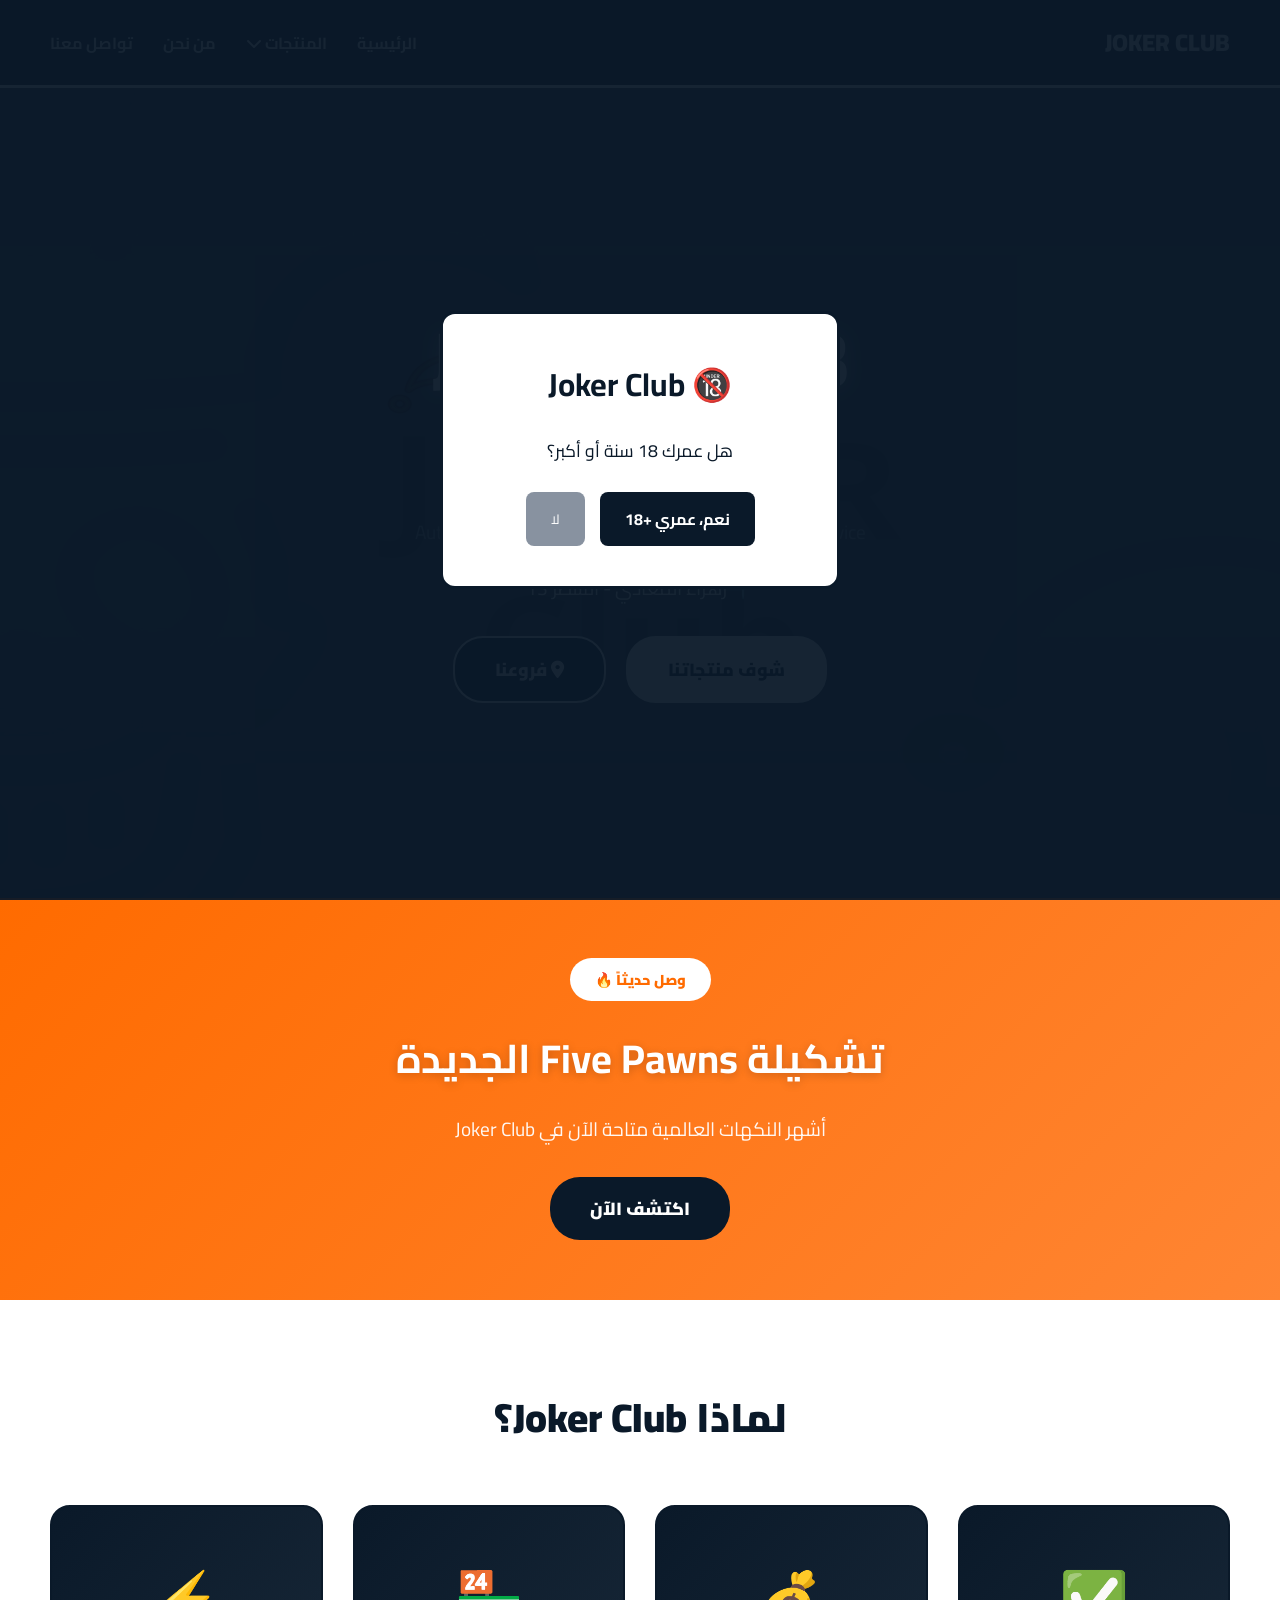
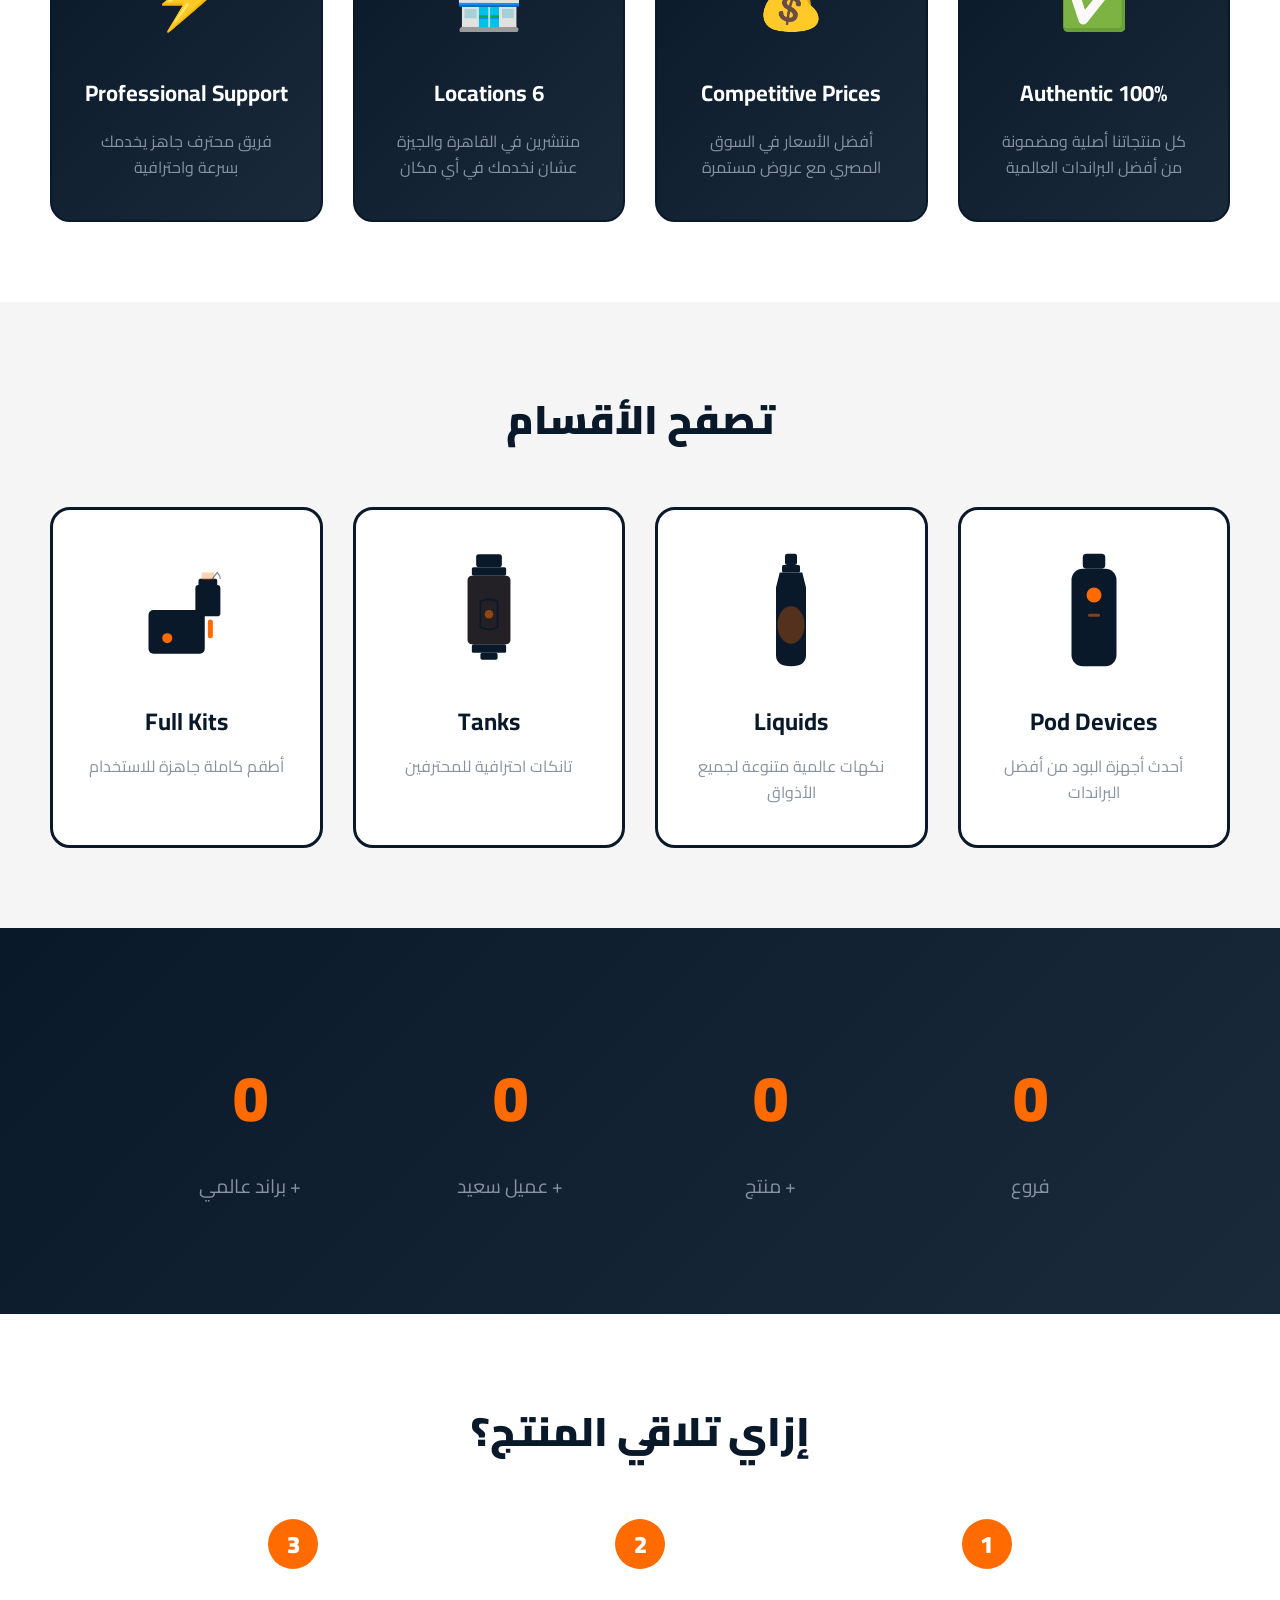
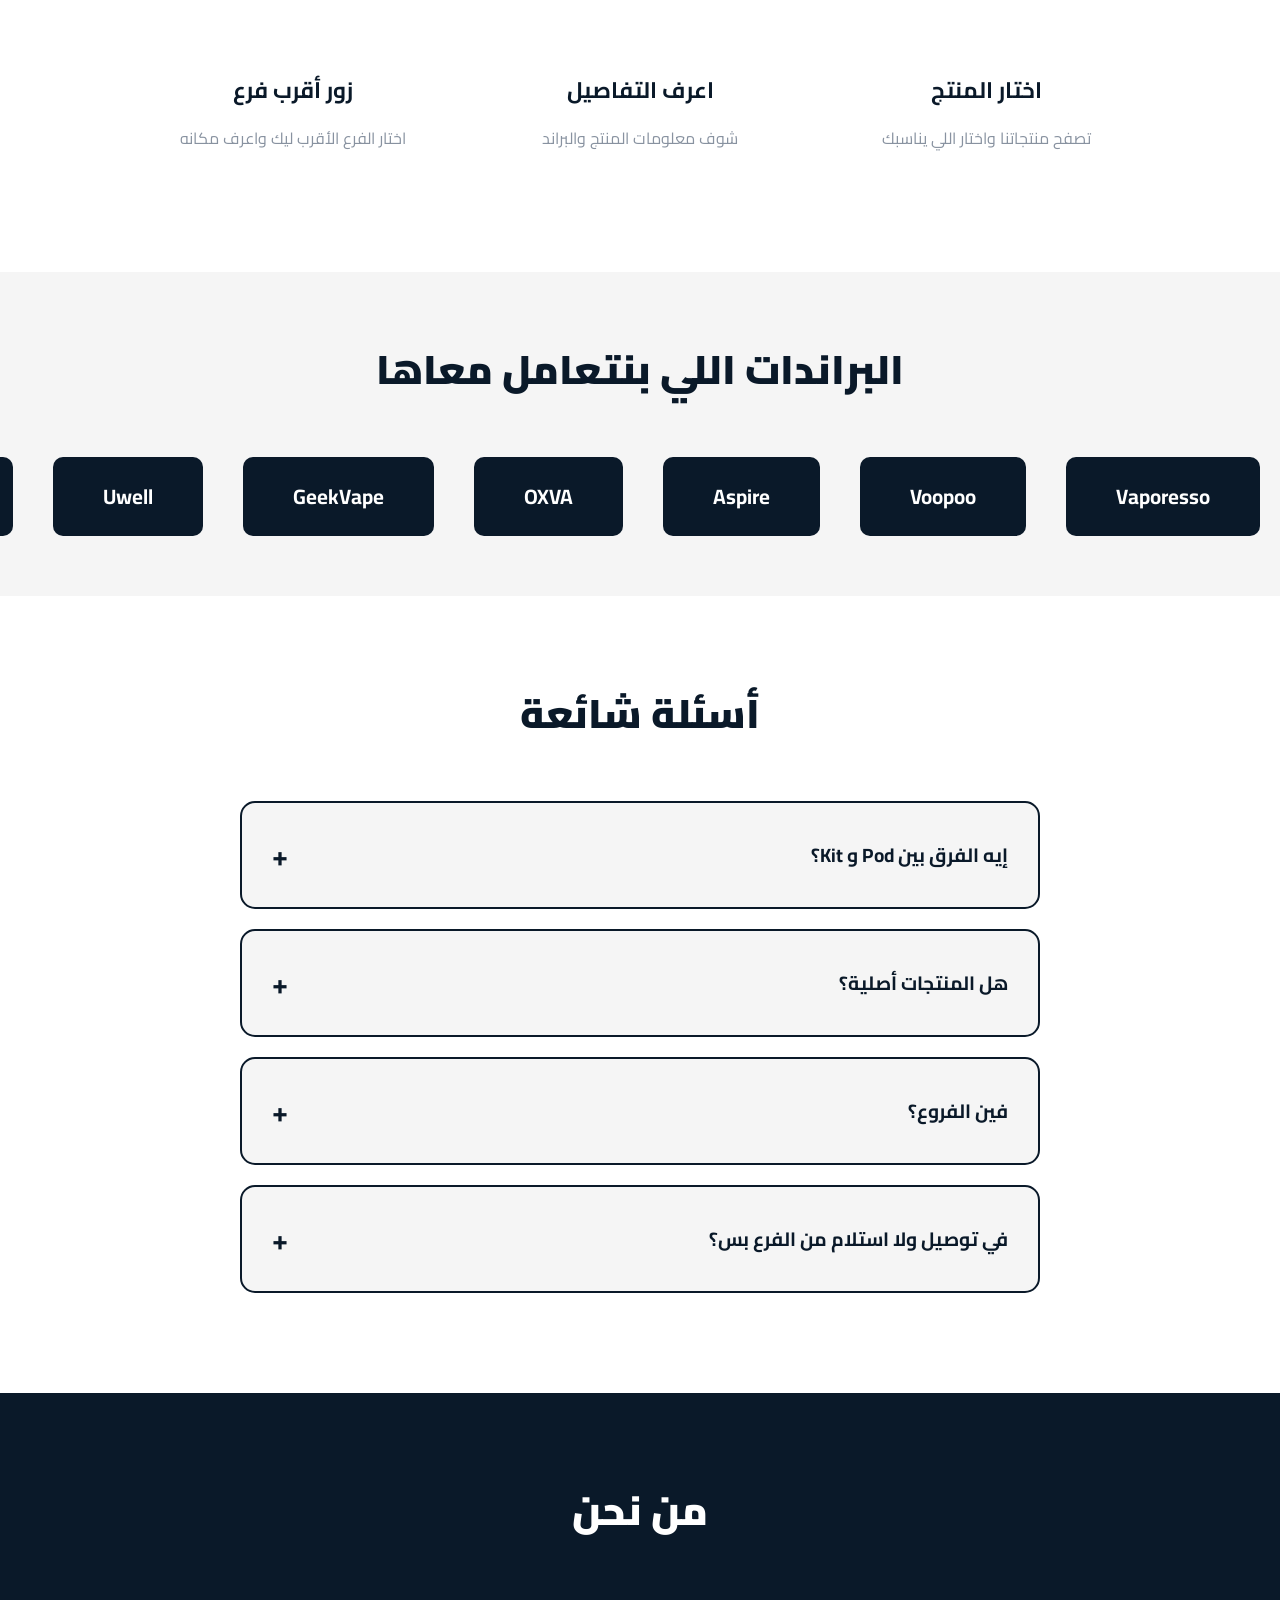
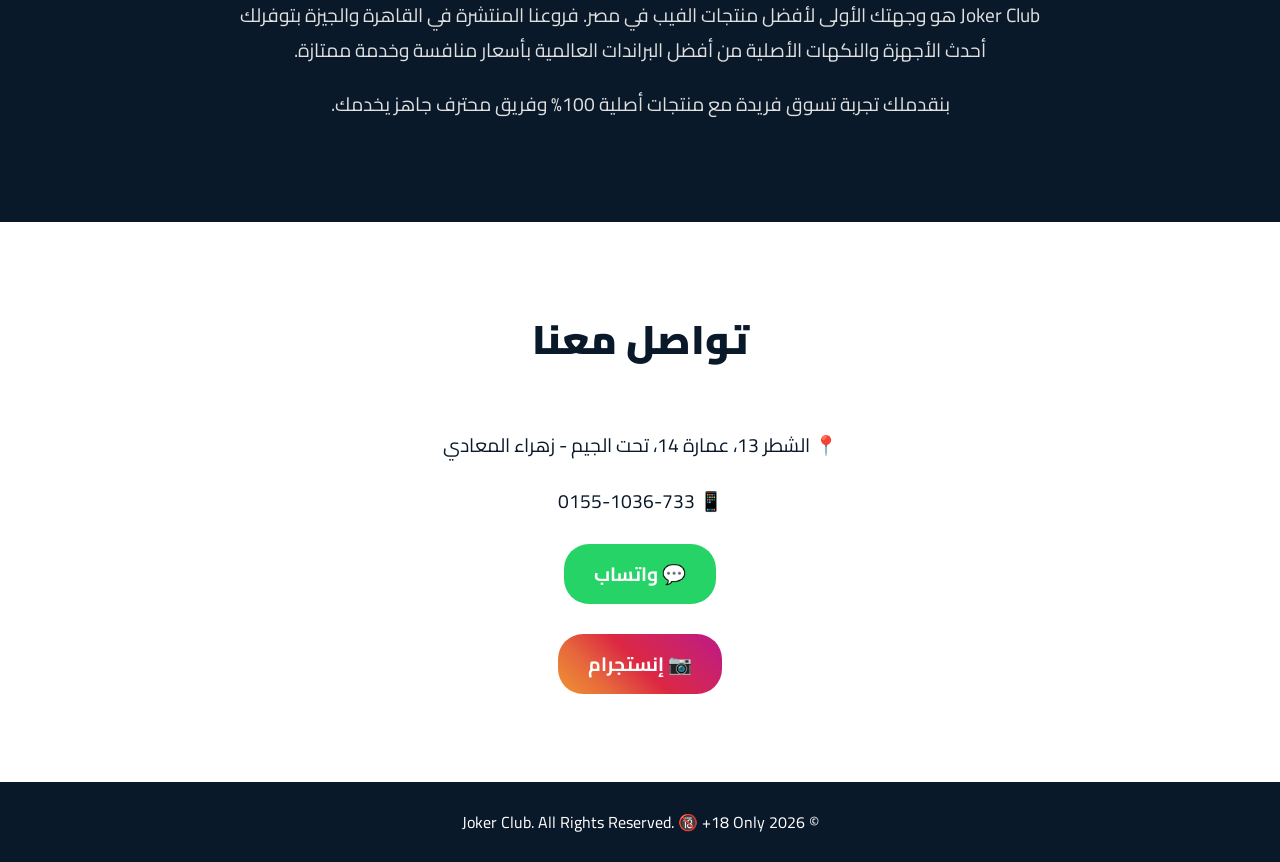
<file: index.html>
<!DOCTYPE html>
<html lang="ar" dir="rtl">
<head>
    <meta charset="UTF-8">
    <meta name="viewport" content="width=device-width, initial-scale=1.0">
    <title>Joker Club | Vape Store - Egypt's #1 Vape Shop</title>
    <meta name="description" content="Joker Club - وجهتك الأولى لمنتجات الفيب الأصلية في مصر. 6 فروع، أفضل البراندات العالمية، أسعار منافسة">
    <link rel="stylesheet" href="style.css">
    <link href="https://fonts.googleapis.com/css2?family=Cairo:wght@400;700;900&display=swap" rel="stylesheet">
    <link rel="stylesheet" href="https://cdnjs.cloudflare.com/ajax/libs/font-awesome/6.4.0/css/all.min.css">
</head>
<body>

    <!-- Age Verification Modal -->
    <div id="ageModal" class="modal">
        <div class="modal-content">
            <h2>🔞 Joker Club</h2>
            <p>هل عمرك 18 سنة أو أكبر؟</p>
            <div class="modal-buttons">
                <button onclick="verifyAge(true)" class="btn-yes">نعم، عمري +18</button>
                <button onclick="verifyAge(false)" class="btn-no">لا</button>
            </div>
        </div>
    </div>

    <!-- Branches Modal -->
    <div id="branchesModal" class="branches-modal">
        <div class="branches-modal-content">
            <span class="close-modal" onclick="closeBranchesModal()">&times;</span>
            <h2 class="branches-title"> فروع Joker Club</h2>
            
            <div class="branches-grid">
                <div class="branch-card">
                    <div class="branch-icon">🏪</div>
                    <h3>شبرا</h3>
                    <p class="branch-address">٣٧ شارع شبرا بجوار فرع اتصالات وكشري الرحماني و امام خير زمان</p>
                    <div class="branch-actions">
                        <a href="tel:01228351315" class="branch-btn call-btn"><i class="fas fa-phone"></i> اتصل بنا</a>
                        <a href="https://maps.app.goo.gl/v3Q2xBdCh3ryHB6m6?g_st=ic" target="_blank" class="branch-btn map-btn"><i class="fas fa-map-marker-alt"></i> العنوان</a>
                    </div>
                </div>

                <div class="branch-card">
                    <div class="branch-icon">🏪</div>
                    <h3>زهراء المعادي</h3>
                    <p class="branch-address">H2O - الشطر ١٣ عماره ١٤ تحت الجيم</p>
                    <div class="branch-actions">
                        <a href="tel:01551036733" class="branch-btn call-btn"><i class="fas fa-phone"></i> اتصل بنا</a>
                        <a href="https://maps.app.goo.gl/MtiH2ZCiCEtZHNVF9?g_st=ic" target="_blank" class="branch-btn map-btn"><i class="fas fa-map-marker-alt"></i> العنوان</a>
                    </div>
                </div>

                <div class="branch-card">
                    <div class="branch-icon"></div>
                    <h3>اكتوبر</h3>
                    <p class="branch-address">المحور المركزي، الحصري، امام حلواني العبد</p>
                    <div class="branch-actions">
                        <a href="tel:01554100203" class="branch-btn call-btn"><i class="fas fa-phone"></i> اتصل بنا</a>
                        <a href="https://goo.gl/maps/WeiLghNNv5bEUUneA" target="_blank" class="branch-btn map-btn"><i class="fas fa-map-marker-alt"></i> العنوان</a>
                    </div>
                </div>

                <div class="branch-card">
                    <div class="branch-icon">🏪</div>
                    <h3>القاهرة الجديدة</h3>
                    <p class="branch-address">جيت واي مول فوق باندا ماركت</p>
                    <div class="branch-actions">
                        <a href="tel:01554100620" class="branch-btn call-btn"><i class="fas fa-phone"></i> اتصل بنا</a>
                        <a href="https://goo.gl/maps/MAoSBxCvdxWmpFJy6" target="_blank" class="branch-btn map-btn"><i class="fas fa-map-marker-alt"></i> العنوان</a>
                    </div>
                </div>

                <div class="branch-card">
                    <div class="branch-icon">🏪</div>
                    <h3>فيصل</h3>
                    <p class="branch-address">٢٥ محطة التعاون، امام البنزينة، بجوار فودافون</p>
                    <div class="branch-actions">
                        <a href="tel:01555121203" class="branch-btn call-btn"><i class="fas fa-phone"></i> اتصل بنا</a>
                        <a href="https://goo.gl/maps/VSZw2BW2rQwwvcyt8" target="_blank" class="branch-btn map-btn"><i class="fas fa-map-marker-alt"></i> العنوان</a>
                    </div>
                </div>

                <div class="branch-card">
                    <div class="branch-icon"></div>
                    <h3>الهرم</h3>
                    <p class="branch-address">٧١ شارع خاتم المرسلين امام ستوديو الاهرام</p>
                    <div class="branch-actions">
                        <a href="tel:01555121204" class="branch-btn call-btn"><i class="fas fa-phone"></i> اتصل بنا</a>
                        <a href="https://goo.gl/maps/tvuB16QXbtWNnM557" target="_blank" class="branch-btn map-btn"><i class="fas fa-map-marker-alt"></i> العنوان</a>
                    </div>
                </div>
            </div>
        </div>
    </div>

    <!-- Navbar -->
    <nav class="navbar">
        <div class="logo">JOKER CLUB</div>
        <ul class="nav-links">
            <li><a href="#home">الرئيسية</a></li>
            <li class="dropdown" id="productsDropdown">
                <a href="products.html" class="dropbtn">المنتجات <i class="fas fa-chevron-down"></i></a>
                <div class="dropdown-content">
                    <a href="products.html#pod-devices">Pod Devices</a>
                    <a href="products.html#liquids">Liquids</a>
                    <a href="products.html#tanks">Tanks</a>
                    <a href="products.html#full-kit">Full Kit</a>
                </div>
            </li>
            <li><a href="#about">من نحن</a></li>
            <li><a href="#contact">تواصل معنا</a></li>
        </ul>
    </nav>

    <!-- Hero Section -->
    <section id="home" class="hero">
        <div class="hero-content">
            <h1>JOKER CLUB</h1>
            <p class="tagline">Be Unique, Be Joker 👑</p>
            <p class="hero-subtitle">Authentic products • Multiple branches • Trusted service</p>
            <p class="location">📍 زهراء المعادي - الشطر 13</p>
            <div class="hero-buttons">
                <a href="products.html" class="cta-btn">شوف منتجاتنا</a>
                <button onclick="openBranchesModal()" class="cta-btn branches-btn">
                    <i class="fas fa-map-marker-alt"></i> فروعنا
                </button>
            </div>
        </div>
    </section>

    <!-- New Arrivals Banner -->
    <section class="new-arrivals-banner">
        <div class="banner-content">
            <span class="banner-badge">وصل حديثاً 🔥</span>
            <h2>تشكيلة Five Pawns الجديدة</h2>
            <p>أشهر النكهات العالمية متاحة الآن في Joker Club</p>
            <a href="products.html#liquids" class="banner-btn">اكتشف الآن</a>
        </div>
    </section>

    <!-- Why Joker Club Section -->
    <section class="features-section">
        <h2 class="section-title">لماذا Joker Club؟</h2>
        <div class="features-grid">
            <div class="feature-card">
                <div class="feature-icon">✅</div>
                <h3>100% Authentic</h3>
                <p>كل منتجاتنا أصلية ومضمونة من أفضل البراندات العالمية</p>
            </div>
            <div class="feature-card">
                <div class="feature-icon">💰</div>
                <h3>Competitive Prices</h3>
                <p>أفضل الأسعار في السوق المصري مع عروض مستمرة</p>
            </div>
            <div class="feature-card">
                <div class="feature-icon">🏪</div>
                <h3>6 Locations</h3>
                <p>منتشرين في القاهرة والجيزة عشان نخدمك في أي مكان</p>
            </div>
            <div class="feature-card">
                <div class="feature-icon">⚡</div>
                <h3>Professional Support</h3>
                <p>فريق محترف جاهز يخدمك بسرعة واحترافية</p>
            </div>
        </div>
    </section>

    <!-- Browse Categories Section -->
    <section class="categories-section">
        <h2 class="section-title">تصفح الأقسام</h2>
        <div class="categories-grid">
            <a href="products.html#pod-devices" class="category-card">
                <svg viewBox="0 0 100 160" xmlns="http://www.w3.org/2000/svg" class="category-icon-svg">
                    <rect x="35" y="5" width="30" height="20" rx="5" fill="#0a1929"/>
                    <rect x="20" y="25" width="60" height="130" rx="15" fill="#0a1929"/>
                    <circle cx="50" cy="60" r="10" fill="#ff6b00"/>
                    <rect x="42" y="85" width="16" height="4" rx="2" fill="#ff6b00" opacity="0.5"/>
                </svg>
                <h3>Pod Devices</h3>
                <p>أحدث أجهزة البود من أفضل البراندات</p>
            </a>
            <a href="products.html#liquids" class="category-card">
                <svg viewBox="0 0 100 160" xmlns="http://www.w3.org/2000/svg" class="category-icon-svg">
                    <rect x="42" y="5" width="16" height="15" rx="3" fill="#0a1929"/>
                    <rect x="38" y="20" width="24" height="10" rx="2" fill="#0a1929"/>
                    <path d="M 35 30 L 65 30 L 70 50 L 70 140 Q 70 155 50 155 Q 30 155 30 140 L 30 50 Z" fill="#0a1929"/>
                    <ellipse cx="50" cy="100" rx="18" ry="25" fill="#ff6b00" opacity="0.3"/>
                </svg>
                <h3>Liquids</h3>
                <p>نكهات عالمية متنوعة لجميع الأذواق</p>
            </a>
            <a href="products.html#tanks" class="category-card">
                <svg viewBox="0 0 100 140" xmlns="http://www.w3.org/2000/svg" class="category-icon-svg">
                    <rect x="35" y="5" width="30" height="15" rx="3" fill="#0a1929"/>
                    <rect x="30" y="20" width="40" height="10" rx="2" fill="#0a1929"/>
                    <rect x="25" y="30" width="50" height="80" rx="5" fill="#0a1929"/>
                    <rect x="25" y="30" width="50" height="80" rx="5" fill="#ff6b00" opacity="0.1"/>
                    <rect x="30" y="110" width="40" height="10" rx="2" fill="#0a1929"/>
                    <rect x="40" y="120" width="20" height="8" rx="2" fill="#0a1929"/>
                    <path d="M 40 60 Q 50 55 60 60 L 60 90 Q 50 95 40 90 Z" fill="none" stroke="#0a1929" stroke-width="2"/>
                    <circle cx="50" cy="75" r="5" fill="#ff6b00" opacity="0.5"/>
                </svg>
                <h3>Tanks</h3>
                <p>تانكات احترافية للمحترفين</p>
            </a>
            <a href="products.html#full-kit" class="category-card">
                <svg viewBox="0 0 160 160" xmlns="http://www.w3.org/2000/svg" class="category-icon-svg">
                    <rect x="20" y="80" width="90" height="70" rx="8" fill="#0a1929"/>
                    <circle cx="50" cy="125" r="8" fill="#ff6b00"/>
                    <rect x="95" y="40" width="40" height="50" rx="5" fill="#0a1929"/>
                    <rect x="100" y="30" width="30" height="15" rx="3" fill="#0a1929"/>
                    <rect x="105" y="20" width="20" height="12" rx="2" fill="#ff6b00" opacity="0.3"/>
                    <rect x="115" y="95" width="8" height="30" rx="4" fill="#ff6b00"/>
                    <path d="M 120 35 Q 125 25 130 20 Q 135 25 135 30" stroke="#0a1929" stroke-width="2" fill="none" opacity="0.5"/>
                </svg>
                <h3>Full Kits</h3>
                <p>أطقم كاملة جاهزة للاستخدام</p>
            </a>
        </div>
    </section>

    <!-- Statistics Section -->
    <section class="stats-section">
        <div class="stats-container">
            <div class="stat-item">
                <div class="stat-number" data-target="6">0</div>
                <div class="stat-label">فروع</div>
            </div>
            <div class="stat-item">
                <div class="stat-number" data-target="36">0</div>
                <div class="stat-label">+ منتج</div>
            </div>
            <div class="stat-item">
                <div class="stat-number" data-target="1000">0</div>
                <div class="stat-label">+ عميل سعيد</div>
            </div>
            <div class="stat-item">
                <div class="stat-number" data-target="15">0</div>
                <div class="stat-label">+ براند عالمي</div>
            </div>
        </div>
    </section>

    <!-- How to Find Product Section -->
    <section class="how-to-order-section">
        <h2 class="section-title">إزاي تلاقي المنتج؟</h2>
        <div class="steps-container">
            <div class="step-card">
                <div class="step-number">1</div>
                <div class="step-icon"></div>
                <h3>اختار المنتج</h3>
                <p>تصفح منتجاتنا واختار اللي يناسبك</p>
            </div>
            <div class="step-card">
                <div class="step-number">2</div>
                <div class="step-icon"></div>
                <h3>اعرف التفاصيل</h3>
                <p>شوف معلومات المنتج والبراند</p>
            </div>
            <div class="step-card">
                <div class="step-number">3</div>
                <div class="step-icon"></div>
                <h3>زور أقرب فرع</h3>
                <p>اختار الفرع الأقرب ليك واعرف مكانه</p>
            </div>
        </div>
    </section>

    <!-- Brands Section - Infinite Loop -->
    <section class="brands-section">
        <h2 class="section-title">البراندات اللي بنتعامل معاها</h2>
        <div class="brands-marquee">
            <div class="brands-track">
                <!-- First Set -->
                <div class="brand-item">Vaporesso</div>
                <div class="brand-item">Voopoo</div>
                <div class="brand-item">Aspire</div>
                <div class="brand-item">OXVA</div>
                <div class="brand-item">GeekVape</div>
                <div class="brand-item">Uwell</div>
                <div class="brand-item">Five Pawns</div>
                <div class="brand-item">Vandy Vape</div>
                <div class="brand-item">Yacht Vape</div>
                <div class="brand-item">Wotofo</div>
                <!-- Duplicate Set (for seamless loop) -->
                <div class="brand-item">Vaporesso</div>
                <div class="brand-item">Voopoo</div>
                <div class="brand-item">Aspire</div>
                <div class="brand-item">OXVA</div>
                <div class="brand-item">GeekVape</div>
                <div class="brand-item">Uwell</div>
                <div class="brand-item">Five Pawns</div>
                <div class="brand-item">Vandy Vape</div>
                <div class="brand-item">Yacht Vape</div>
                <div class="brand-item">Wotofo</div>
            </div>
        </div>
    </section>

    <!-- FAQ Section -->
    <section class="faq-section">
        <h2 class="section-title">أسئلة شائعة</h2>
        <div class="faq-container">
            <div class="faq-item">
                <button class="faq-question">
                    <span>إيه الفرق بين Pod و Kit؟</span>
                    <span class="faq-icon">+</span>
                </button>
                <div class="faq-answer">
                    <p>الـ Pod جهاز صغير وبسيط بيستخدم كارتريدج جاهز، بينما الـ Kit طقم كامل بيبقى فيه مود + تانك وبيحتاج لفيلينج وكويلز. الـ Pod أسهل للمبتدئين، والـ Kit للمحترفين.</p>
                </div>
            </div>
            <div class="faq-item">
                <button class="faq-question">
                    <span>هل المنتجات أصلية؟</span>
                    <span class="faq-icon">+</span>
                </button>
                <div class="faq-answer">
                    <p>نعم، كل منتجاتنا أصلية 100% وبنجيبها من الموزعين الرسميين للبراندات العالمية. بنضمن لك الجودة والأصالة في كل منتج.</p>
                </div>
            </div>
            <div class="faq-item">
                <button class="faq-question">
                    <span>فين الفروع؟</span>
                    <span class="faq-icon">+</span>
                </button>
                <div class="faq-answer">
                    <p>عندنا 6 فروع في القاهرة والجيزة: شبرا، زهراء المعادي، اكتوبر، القاهرة الجديدة، فيصل، والهرم. اضغط على زرار "فروعنا" عشان تشوف التفاصيل والعناوين.</p>
                </div>
            </div>
            <div class="faq-item">
                <button class="faq-question">
                    <span>في توصيل ولا استلام من الفرع بس؟</span>
                    <span class="faq-icon">+</span>
                </button>
                <div class="faq-answer">
                    <p>حالياً الاستلام من الفروع بس، لكن بنوفر خدمة التوصيل عبر أرامكس لبعض المناطق. للتفاصيل، تواصل معانا على واتساب.</p>
                </div>
            </div>
        </div>
    </section>

    <!-- About Section -->
    <section id="about" class="about">
        <h2 class="section-title">من نحن</h2>
        <p>Joker Club هو وجهتك الأولى لأفضل منتجات الفيب في مصر. فروعنا المنتشرة في القاهرة والجيزة بتوفرلك أحدث الأجهزة والنكهات الأصلية من أفضل البراندات العالمية بأسعار منافسة وخدمة ممتازة.</p>
        <p>بنقدملك تجربة تسوق فريدة مع منتجات أصلية 100% وفريق محترف جاهز يخدمك.</p>
    </section>

    <!-- Contact Section -->
    <section id="contact" class="contact">
        <h2 class="section-title">تواصل معنا</h2>
        <div class="contact-info">
            <p>📍 الشطر 13، عمارة 14، تحت الجيم - زهراء المعادي</p>
            <p>📱 0155-1036-733</p>
            <a href="https://wa.me/201226119761" class="whatsapp-btn" target="_blank">💬 واتساب</a>
            <a href="https://instagram.com/jokerclub.vape" class="insta-btn" target="_blank">📷 إنستجرام</a>
        </div>
    </section>

    <footer>
        <p>© 2026 Joker Club. All Rights Reserved. 🔞 +18 Only</p>
    </footer>

    <script src="script.js"></script>
</body>
</html>
</file>
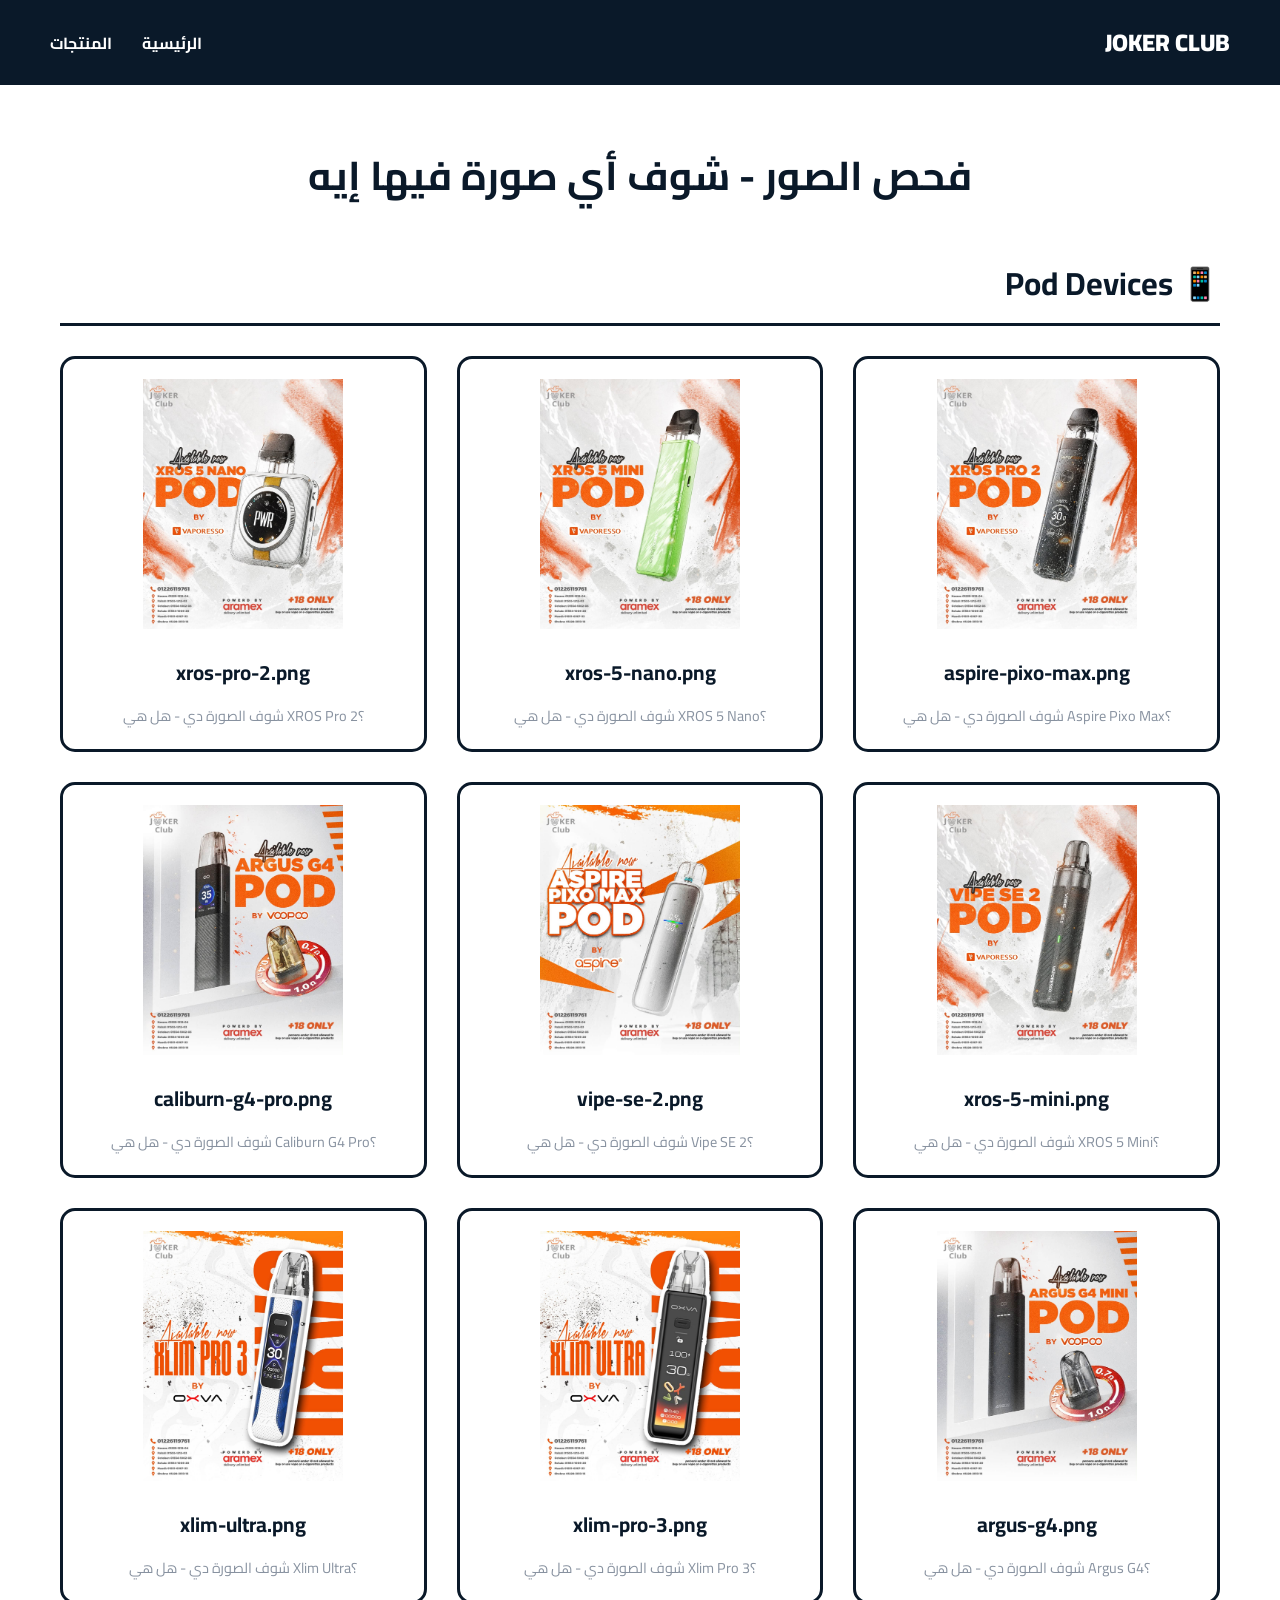
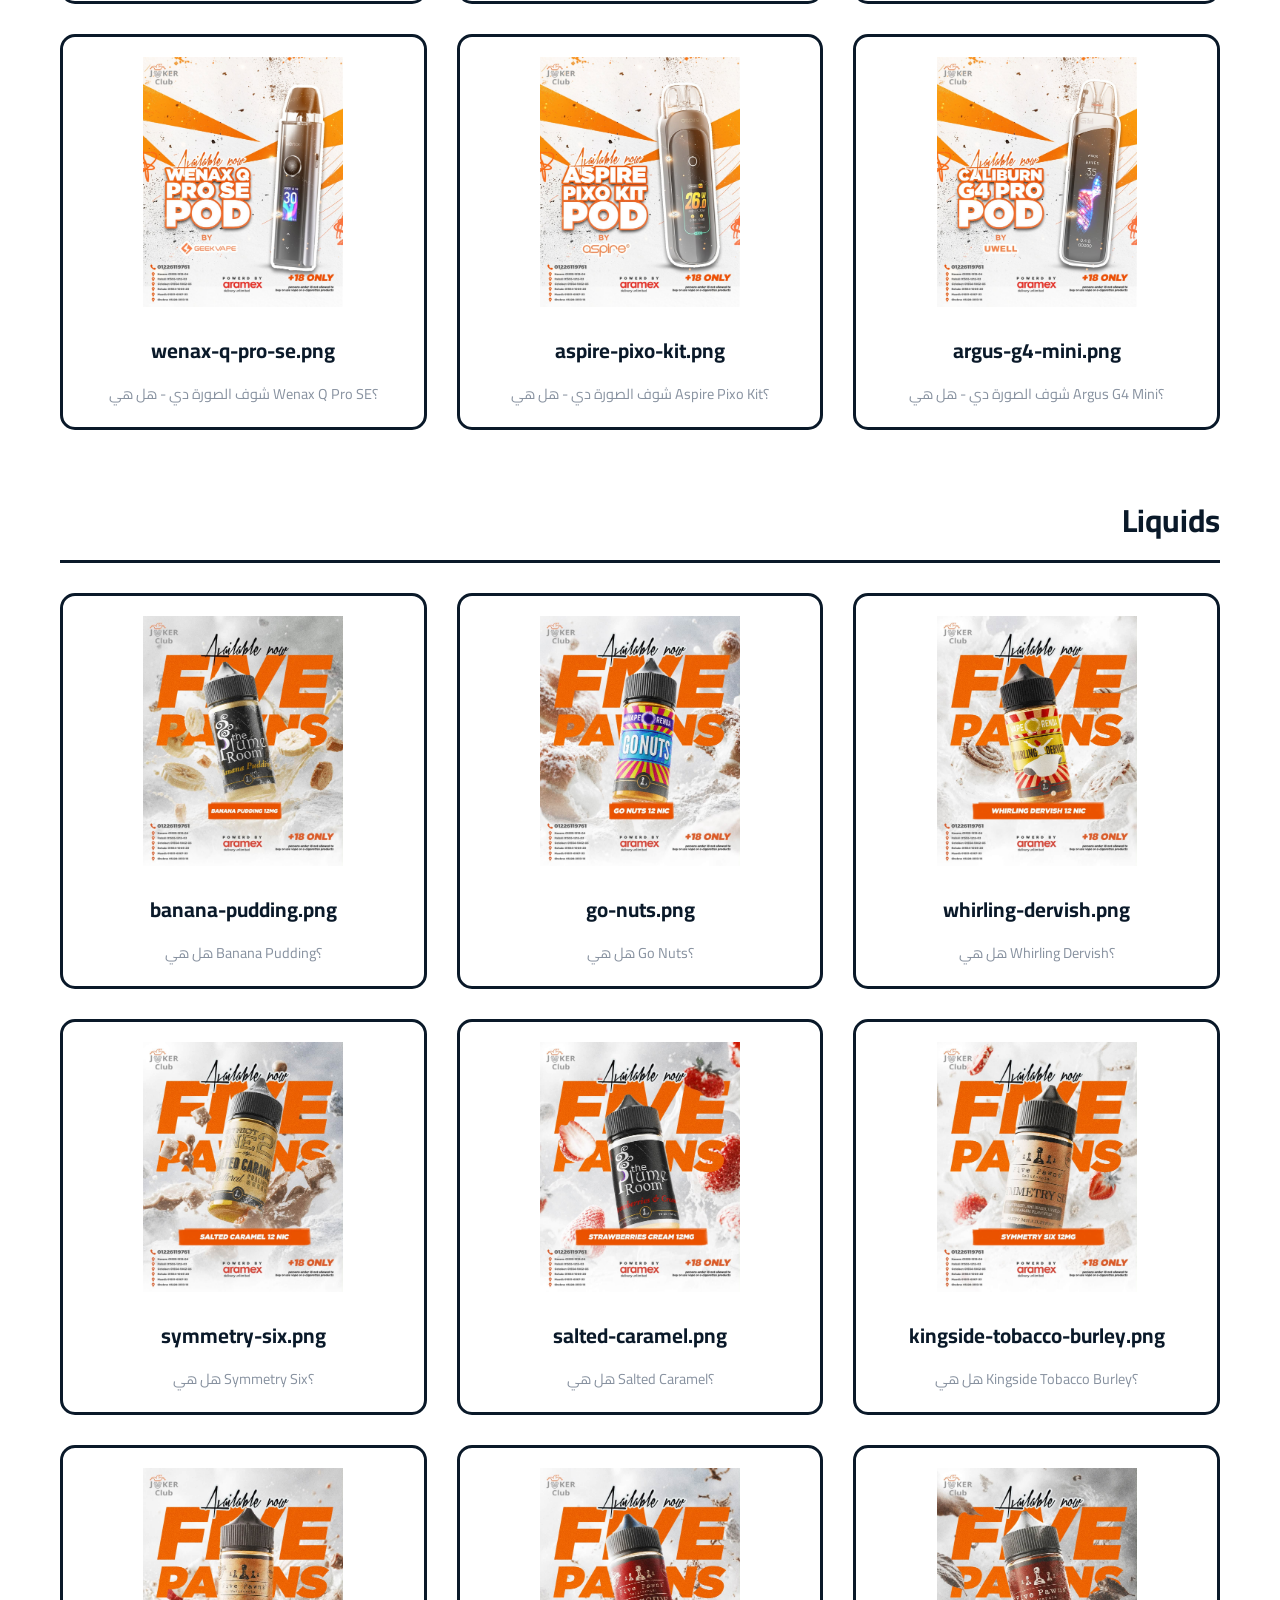
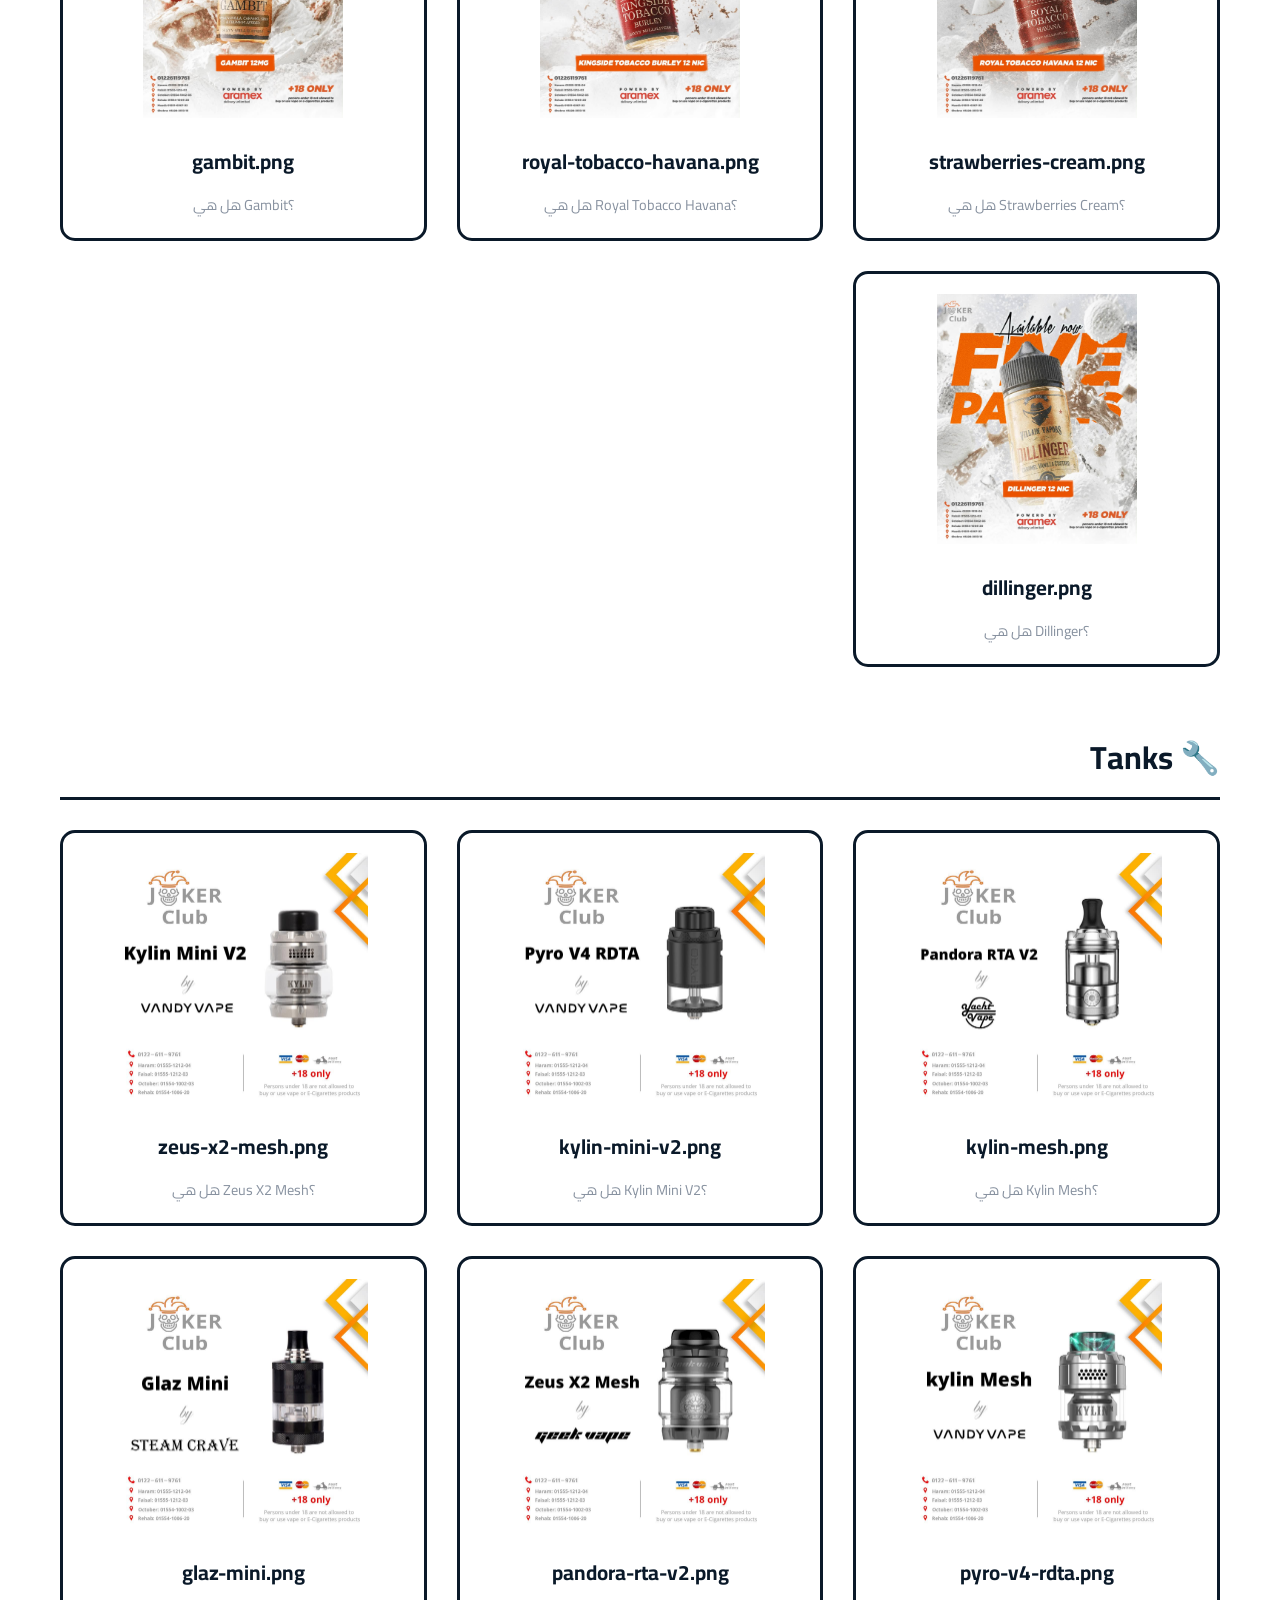
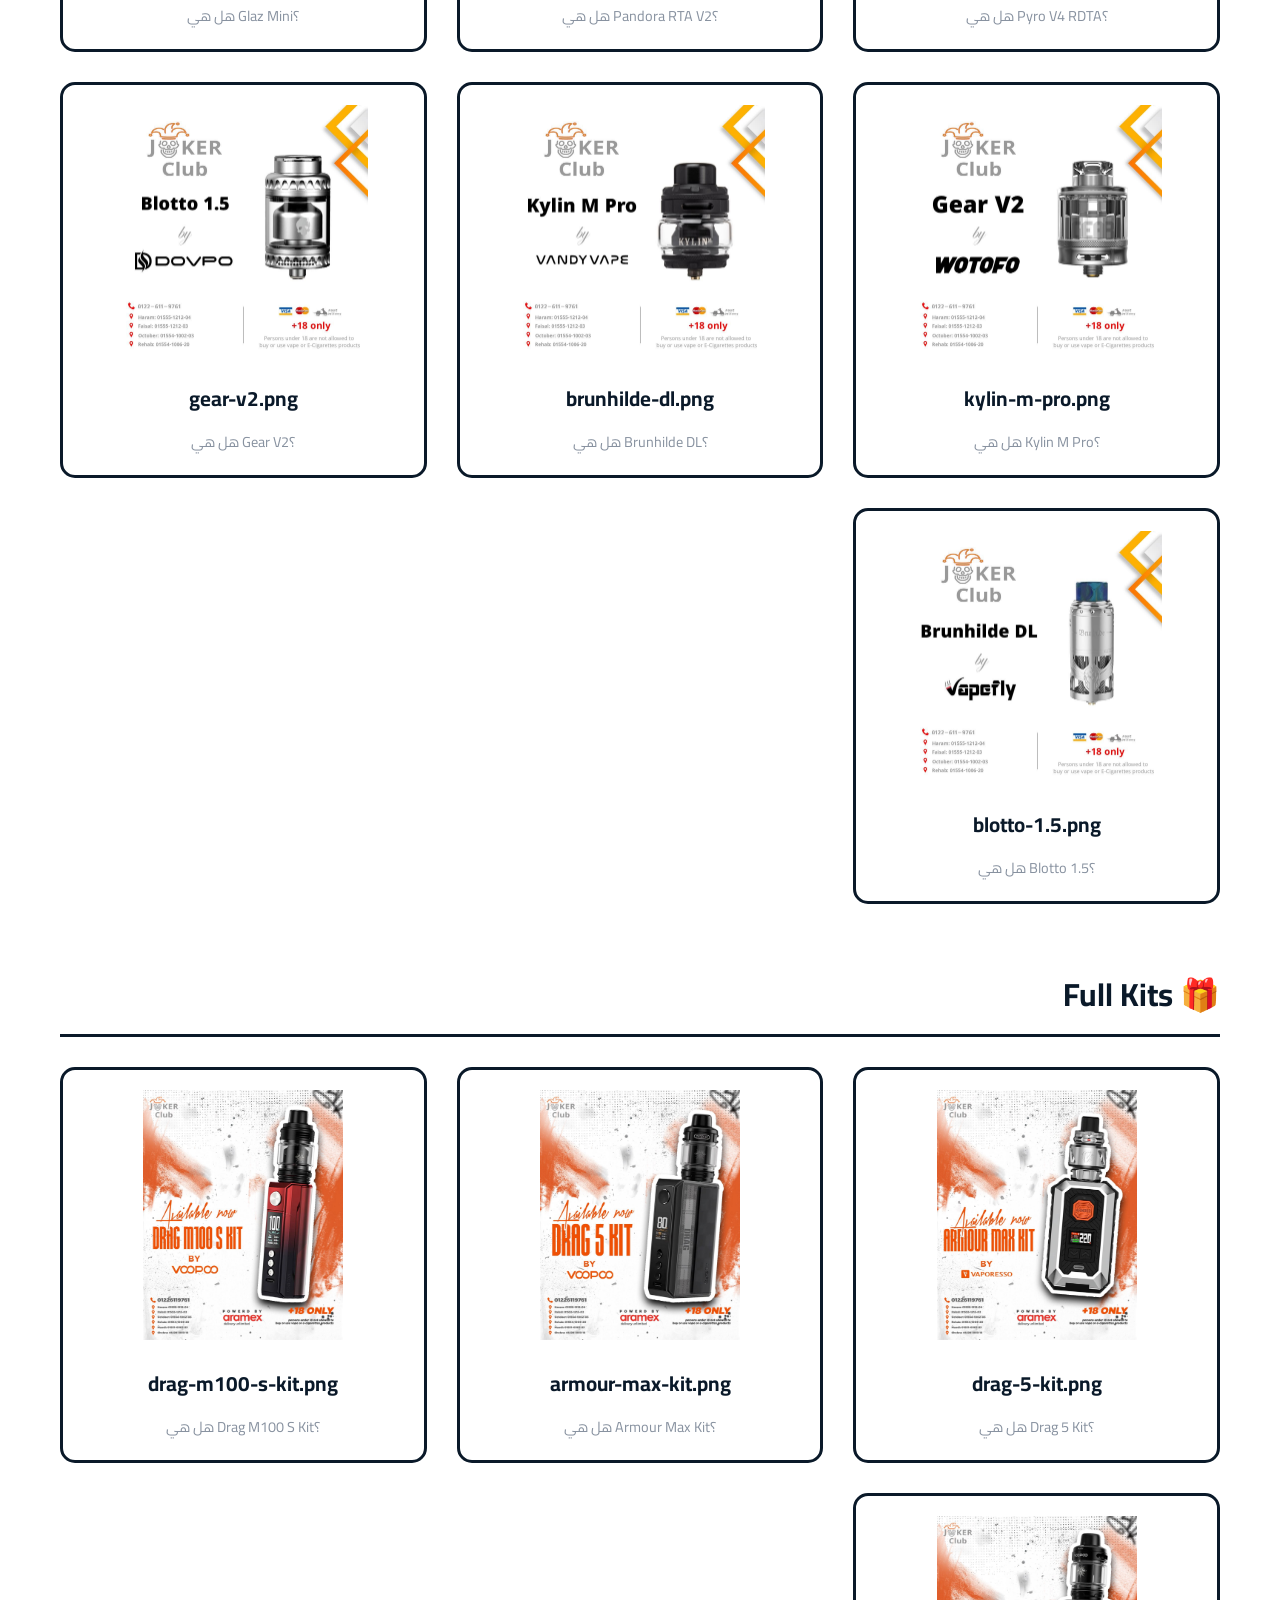
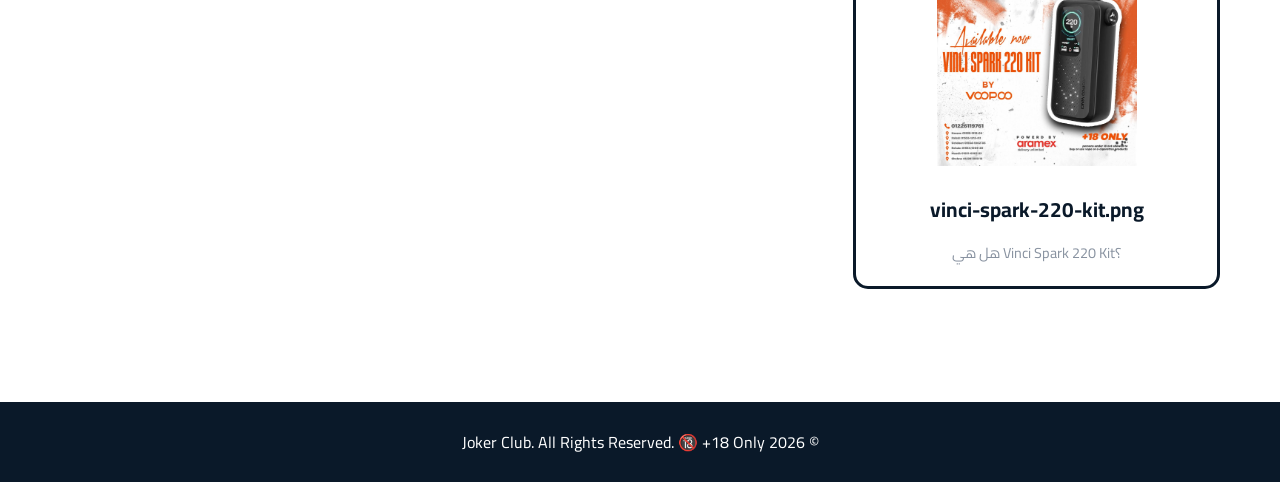
<file: check-images.html>
<!DOCTYPE html>
<html lang="ar" dir="rtl">
<head>
    <meta charset="UTF-8">
    <meta name="viewport" content="width=device-width, initial-scale=1.0">
    <title>فحص الصور | Joker Club</title>
    <link rel="stylesheet" href="style.css">
    <link href="https://fonts.googleapis.com/css2?family=Cairo:wght@400;700;900&display=swap" rel="stylesheet">
    <style>
        .check-container {
            padding: 50px 20px;
            max-width: 1200px;
            margin: 0 auto;
        }
        
        .check-title {
            text-align: center;
            font-size: 2.5em;
            color: #0a1929;
            margin-bottom: 40px;
        }
        
        .image-check-grid {
            display: grid;
            grid-template-columns: repeat(auto-fit, minmax(300px, 1fr));
            gap: 30px;
        }
        
        .image-check-card {
            background: white;
            border: 3px solid #0a1929;
            border-radius: 15px;
            padding: 20px;
            text-align: center;
        }
        
        .image-check-card img {
            max-width: 100%;
            height: 250px;
            object-fit: contain;
            margin-bottom: 15px;
        }
        
        .image-check-card h3 {
            color: #0a1929;
            font-size: 1.3em;
            margin-bottom: 10px;
        }
        
        .image-check-card p {
            color: #8892a0;
            font-size: 0.9em;
            direction: ltr;
        }
        
        .category-section {
            margin-bottom: 60px;
        }
        
        .category-section h2 {
            color: #0a1929;
            font-size: 2em;
            margin-bottom: 30px;
            border-bottom: 3px solid #0a1929;
            padding-bottom: 10px;
        }
    </style>
</head>
<body>

    <nav class="navbar">
        <div class="logo">JOKER CLUB</div>
        <ul class="nav-links">
            <li><a href="index.html">الرئيسية</a></li>
            <li><a href="products.html">المنتجات</a></li>
        </ul>
    </nav>

    <div class="check-container">
        <h1 class="check-title"> فحص الصور - شوف أي صورة فيها إيه</h1>
        
        <!-- Pods -->
        <div class="category-section">
            <h2>📱 Pod Devices</h2>
            <div class="image-check-grid">
                <div class="image-check-card">
                    <img src="aspire-pixo-max.png" alt="pod">
                    <h3>aspire-pixo-max.png</h3>
                    <p>شوف الصورة دي - هل هي Aspire Pixo Max؟</p>
                </div>
                <div class="image-check-card">
                    <img src="xros-5-nano.png" alt="pod">
                    <h3>xros-5-nano.png</h3>
                    <p>شوف الصورة دي - هل هي XROS 5 Nano؟</p>
                </div>
                <div class="image-check-card">
                    <img src="xros-pro-2.png" alt="pod">
                    <h3>xros-pro-2.png</h3>
                    <p>شوف الصورة دي - هل هي XROS Pro 2؟</p>
                </div>
                <div class="image-check-card">
                    <img src="xros-5-mini.png" alt="pod">
                    <h3>xros-5-mini.png</h3>
                    <p>شوف الصورة دي - هل هي XROS 5 Mini؟</p>
                </div>
                <div class="image-check-card">
                    <img src="vipe-se-2.png" alt="pod">
                    <h3>vipe-se-2.png</h3>
                    <p>شوف الصورة دي - هل هي Vipe SE 2؟</p>
                </div>
                <div class="image-check-card">
                    <img src="caliburn-g4-pro.png" alt="pod">
                    <h3>caliburn-g4-pro.png</h3>
                    <p>شوف الصورة دي - هل هي Caliburn G4 Pro؟</p>
                </div>
                <div class="image-check-card">
                    <img src="argus-g4.png" alt="pod">
                    <h3>argus-g4.png</h3>
                    <p>شوف الصورة دي - هل هي Argus G4؟</p>
                </div>
                <div class="image-check-card">
                    <img src="xlim-pro-3.png" alt="pod">
                    <h3>xlim-pro-3.png</h3>
                    <p>شوف الصورة دي - هل هي Xlim Pro 3؟</p>
                </div>
                <div class="image-check-card">
                    <img src="xlim-ultra.png" alt="pod">
                    <h3>xlim-ultra.png</h3>
                    <p>شوف الصورة دي - هل هي Xlim Ultra؟</p>
                </div>
                <div class="image-check-card">
                    <img src="argus-g4-mini.png" alt="pod">
                    <h3>argus-g4-mini.png</h3>
                    <p>شوف الصورة دي - هل هي Argus G4 Mini؟</p>
                </div>
                <div class="image-check-card">
                    <img src="aspire-pixo-kit.png" alt="pod">
                    <h3>aspire-pixo-kit.png</h3>
                    <p>شوف الصورة دي - هل هي Aspire Pixo Kit؟</p>
                </div>
                <div class="image-check-card">
                    <img src="wenax-q-pro-se.png" alt="pod">
                    <h3>wenax-q-pro-se.png</h3>
                    <p>شوف الصورة دي - هل هي Wenax Q Pro SE؟</p>
                </div>
            </div>
        </div>

        <!-- Liquids -->
        <div class="category-section">
            <h2> Liquids</h2>
            <div class="image-check-grid">
                <div class="image-check-card">
                    <img src="whirling-dervish.png" alt="liquid">
                    <h3>whirling-dervish.png</h3>
                    <p>هل هي Whirling Dervish؟</p>
                </div>
                <div class="image-check-card">
                    <img src="go-nuts.png" alt="liquid">
                    <h3>go-nuts.png</h3>
                    <p>هل هي Go Nuts؟</p>
                </div>
                <div class="image-check-card">
                    <img src="banana-pudding.png" alt="liquid">
                    <h3>banana-pudding.png</h3>
                    <p>هل هي Banana Pudding؟</p>
                </div>
                <div class="image-check-card">
                    <img src="kingside-tobacco-burley.png" alt="liquid">
                    <h3>kingside-tobacco-burley.png</h3>
                    <p>هل هي Kingside Tobacco Burley؟</p>
                </div>
                <div class="image-check-card">
                    <img src="salted-caramel.png" alt="liquid">
                    <h3>salted-caramel.png</h3>
                    <p>هل هي Salted Caramel؟</p>
                </div>
                <div class="image-check-card">
                    <img src="symmetry-six.png" alt="liquid">
                    <h3>symmetry-six.png</h3>
                    <p>هل هي Symmetry Six؟</p>
                </div>
                <div class="image-check-card">
                    <img src="strawberries-cream.png" alt="liquid">
                    <h3>strawberries-cream.png</h3>
                    <p>هل هي Strawberries Cream؟</p>
                </div>
                <div class="image-check-card">
                    <img src="royal-tobacco-havana.png" alt="liquid">
                    <h3>royal-tobacco-havana.png</h3>
                    <p>هل هي Royal Tobacco Havana؟</p>
                </div>
                <div class="image-check-card">
                    <img src="gambit.png" alt="liquid">
                    <h3>gambit.png</h3>
                    <p>هل هي Gambit؟</p>
                </div>
                <div class="image-check-card">
                    <img src="dillinger.png" alt="liquid">
                    <h3>dillinger.png</h3>
                    <p>هل هي Dillinger؟</p>
                </div>
            </div>
        </div>

        <!-- Tanks -->
        <div class="category-section">
            <h2>🔧 Tanks</h2>
            <div class="image-check-grid">
                <div class="image-check-card">
                    <img src="kylin-mesh.png" alt="tank">
                    <h3>kylin-mesh.png</h3>
                    <p>هل هي Kylin Mesh؟</p>
                </div>
                <div class="image-check-card">
                    <img src="kylin-mini-v2.png" alt="tank">
                    <h3>kylin-mini-v2.png</h3>
                    <p>هل هي Kylin Mini V2؟</p>
                </div>
                <div class="image-check-card">
                    <img src="zeus-x2-mesh.png" alt="tank">
                    <h3>zeus-x2-mesh.png</h3>
                    <p>هل هي Zeus X2 Mesh؟</p>
                </div>
                <div class="image-check-card">
                    <img src="pyro-v4-rdta.png" alt="tank">
                    <h3>pyro-v4-rdta.png</h3>
                    <p>هل هي Pyro V4 RDTA؟</p>
                </div>
                <div class="image-check-card">
                    <img src="pandora-rta-v2.png" alt="tank">
                    <h3>pandora-rta-v2.png</h3>
                    <p>هل هي Pandora RTA V2؟</p>
                </div>
                <div class="image-check-card">
                    <img src="glaz-mini.png" alt="tank">
                    <h3>glaz-mini.png</h3>
                    <p>هل هي Glaz Mini؟</p>
                </div>
                <div class="image-check-card">
                    <img src="kylin-m-pro.png" alt="tank">
                    <h3>kylin-m-pro.png</h3>
                    <p>هل هي Kylin M Pro؟</p>
                </div>
                <div class="image-check-card">
                    <img src="brunhilde-dl.png" alt="tank">
                    <h3>brunhilde-dl.png</h3>
                    <p>هل هي Brunhilde DL؟</p>
                </div>
                <div class="image-check-card">
                    <img src="gear-v2.png" alt="tank">
                    <h3>gear-v2.png</h3>
                    <p>هل هي Gear V2؟</p>
                </div>
                <div class="image-check-card">
                    <img src="blotto-1.5.png" alt="tank">
                    <h3>blotto-1.5.png</h3>
                    <p>هل هي Blotto 1.5؟</p>
                </div>
            </div>
        </div>

        <!-- Kits -->
        <div class="category-section">
            <h2>🎁 Full Kits</h2>
            <div class="image-check-grid">
                <div class="image-check-card">
                    <img src="drag-5-kit.png" alt="kit">
                    <h3>drag-5-kit.png</h3>
                    <p>هل هي Drag 5 Kit؟</p>
                </div>
                <div class="image-check-card">
                    <img src="armour-max-kit.png" alt="kit">
                    <h3>armour-max-kit.png</h3>
                    <p>هل هي Armour Max Kit؟</p>
                </div>
                <div class="image-check-card">
                    <img src="drag-m100-s-kit.png" alt="kit">
                    <h3>drag-m100-s-kit.png</h3>
                    <p>هل هي Drag M100 S Kit؟</p>
                </div>
                <div class="image-check-card">
                    <img src="vinci-spark-220-kit.png" alt="kit">
                    <h3>vinci-spark-220-kit.png</h3>
                    <p>هل هي Vinci Spark 220 Kit؟</p>
                </div>
            </div>
        </div>
    </div>

    <footer>
        <p>© 2026 Joker Club. All Rights Reserved. 🔞 +18 Only</p>
    </footer>

</body>
</html>
</file>
<file: style.css>
* {
    margin: 0;
    padding: 0;
    box-sizing: border-box;
    font-family: 'Cairo', sans-serif;
}

html {
    overflow-x: hidden;
}

body {
    background: #ffffff;
    color: #0a1929;
    overflow-x: hidden;
}

/* =========================================
   Accessibility / Focus
   ========================================= */

a:focus-visible,
button:focus-visible,
input:focus-visible {
    outline: 3px solid #ff6b00;
    outline-offset: 3px;
}


/* =========================================
   Modal
   ========================================= */

.modal {
    position: fixed;
    top: 0;
    left: 0;
    width: 100%;
    height: 100%;
    background: rgba(10, 25, 41, 0.95);
    display: flex;
    justify-content: center;
    align-items: center;
    z-index: 1000;
}

.modal-content {
    background: #ffffff;
    padding: 40px;
    border-radius: 15px;
    text-align: center;
    border: 3px solid #0a1929;
    max-width: 400px;
    width: 90%;
}

.modal-content h2 {
    color: #0a1929;
    margin-bottom: 20px;
    font-size: 2em;
}

.modal-content p {
    color: #0a1929;
    font-size: 1.1em;
}

.modal-buttons {
    display: flex;
    gap: 15px;
    margin-top: 25px;
    justify-content: center;
}

.btn-yes {
    background: #0a1929;
    color: #ffffff;
    border: none;
    padding: 12px 25px;
    border-radius: 8px;
    font-weight: bold;
    cursor: pointer;
    font-size: 1em;
    transition: transform 0.3s;
}

.btn-yes:hover {
    transform: scale(1.05);
}

.btn-no {
    background: #8892a0;
    color: white;
    border: none;
    padding: 12px 25px;
    border-radius: 8px;
    cursor: pointer;
}


/* =========================================
   Navbar
   ========================================= */

.navbar {
    display: flex;
    justify-content: space-between;
    align-items: center;
    padding: 20px 50px;
    background: #0a1929;
    position: sticky;
    top: 0;
    z-index: 100;
    border-bottom: 3px solid #ffffff;
}

.logo {
    font-size: 1.5em;
    font-weight: 900;
    color: #ffffff;
}

.nav-links {
    display: flex;
    list-style: none;
    gap: 30px;
    align-items: center;
}

.nav-links a {
    color: #ffffff;
    text-decoration: none;
    font-weight: 700;
    transition: color 0.3s;
}

.nav-links a:hover {
    color: #8892a0;
}


/* =========================================
   Dropdown Menu
   ========================================= */

.dropdown {
    position: relative;
    display: inline-block;
}

.dropbtn {
    cursor: pointer;
    padding: 10px 0;
}

.dropdown-content {
    display: none;
    position: absolute;
    background: #ffffff;
    min-width: 250px;
    box-shadow: 0 8px 16px rgba(10, 25, 41, 0.3);
    border-radius: 10px;
    z-index: 200;
    top: 100%;
    right: 0;
    margin-top: 0;
    overflow: hidden;
}

.dropdown-content a {
    color: #0a1929;
    padding: 15px 20px;
    text-decoration: none;
    display: block;
    transition: background 0.3s;
    border-bottom: 1px solid #e0e0e0;
}

.dropdown-content a:last-child {
    border-bottom: none;
}

.dropdown-content a:hover {
    background: #0a1929;
    color: #ffffff;
}

.dropdown:hover .dropdown-content {
    display: block;
}


/* =========================================
   Hero
   ========================================= */

.hero {
    min-height: 90vh;
    display: flex;
    justify-content: center;
    align-items: center;
    text-align: center;
    position: relative;
    overflow: hidden;
    padding: 50px 20px;
    background: #0a1929;
}

.hero::before {
    content: '';
    position: absolute;
    top: 0;
    left: 0;
    width: 100%;
    height: 100%;
    background-image: url('joker-logo.png');
    background-size: cover;
    background-position: center;
    background-repeat: no-repeat;
    opacity: 0.5;
    z-index: 1;
}

.hero::after {
    content: '';
    position: absolute;
    top: 0;
    left: 0;
    width: 100%;
    height: 100%;
    background: rgba(10, 25, 41, 0.6);
    z-index: 2;
}

.hero-content {
    position: relative;
    z-index: 3;
}

.hero-content h1 {
    font-size: 5em;
    font-weight: 900;
    color: #ffffff;
    text-shadow: 0 0 20px rgba(255, 255, 255, 0.5);
    margin-bottom: 20px;
}

.tagline {
    font-size: 1.5em;
    color: #e0e0e0;
    margin-bottom: 15px;
}

.hero-subtitle {
    font-size: 1.2em;
    color: #8892a0;
    margin-bottom: 20px;
    font-weight: 400;
}

.location {
    font-size: 1.2em;
    color: #ffffff;
    margin-bottom: 30px;
}

.hero-buttons {
    display: flex;
    gap: 20px;
    justify-content: center;
    flex-wrap: wrap;
    margin-top: 30px;
}

.cta-btn {
    background: #ffffff;
    color: #0a1929;
    padding: 15px 40px;
    border-radius: 30px;
    text-decoration: none;
    font-weight: 900;
    font-size: 1.1em;
    transition: transform 0.3s, box-shadow 0.3s;
    display: inline-block;
    border: 2px solid #ffffff;
    cursor: pointer;
}

.cta-btn:hover {
    transform: scale(1.05);
    box-shadow: 0 0 25px rgba(255, 255, 255, 0.5);
}

.branches-btn {
    background: #0a1929;
    color: #ffffff;
}

.branches-btn:hover {
    background: #ffffff;
    color: #0a1929;
}


/* =========================================
   New Arrivals Banner
   ========================================= */

.new-arrivals-banner {
    background: linear-gradient(135deg, #ff6b00 0%, #ff8533 100%);
    padding: 60px 20px;
    text-align: center;
    position: relative;
    overflow: hidden;
}

.banner-content {
    max-width: 800px;
    margin: 0 auto;
    position: relative;
    z-index: 1;
}

.banner-badge {
    display: inline-block;
    background: #ffffff;
    color: #ff6b00;
    padding: 8px 25px;
    border-radius: 25px;
    font-weight: 900;
    font-size: 0.9em;
    margin-bottom: 20px;
    animation: pulse 2s infinite;
}

@keyframes pulse {
    0%, 100% {
        transform: scale(1);
    }

    50% {
        transform: scale(1.05);
    }
}

.new-arrivals-banner h2 {
    color: #ffffff;
    font-size: 2.5em;
    margin-bottom: 15px;
    text-shadow: 0 2px 10px rgba(0, 0, 0, 0.2);
}

.new-arrivals-banner p {
    color: #ffffff;
    font-size: 1.2em;
    margin-bottom: 30px;
    opacity: 0.95;
}

.banner-btn {
    display: inline-block;
    background: #0a1929;
    color: #ffffff;
    padding: 15px 40px;
    border-radius: 30px;
    text-decoration: none;
    font-weight: 900;
    font-size: 1.1em;
    transition: transform 0.3s, box-shadow 0.3s;
}

.banner-btn:hover {
    transform: translateY(-3px);
    box-shadow: 0 10px 30px rgba(0, 0, 0, 0.3);
}


/* =========================================
   Features Section
   ========================================= */

.features-section {
    padding: 80px 50px;
    background: #ffffff;
}

.section-title {
    text-align: center;
    font-size: 2.5em;
    color: #0a1929;
    margin-bottom: 50px;
    font-weight: 900;
}

.features-grid {
    display: grid;
    grid-template-columns: repeat(auto-fit, minmax(250px, 1fr));
    gap: 30px;
    max-width: 1200px;
    margin: 0 auto;
}

.feature-card {
    background: linear-gradient(135deg, #0a1929 0%, #1a2a3a 100%);
    padding: 40px 30px;
    border-radius: 20px;
    text-align: center;
    color: #ffffff;
    transition: transform 0.3s, box-shadow 0.3s;
    border: 2px solid #0a1929;
}

.feature-card:hover {
    transform: translateY(-10px);
    box-shadow: 0 20px 40px rgba(10, 25, 41, 0.3);
}

.feature-icon {
    font-size: 3.5em;
    margin-bottom: 20px;
}

.feature-card h3 {
    font-size: 1.4em;
    margin-bottom: 15px;
    color: #ffffff;
}

.feature-card p {
    color: #8892a0;
    line-height: 1.6;
}


/* =========================================
   Categories Section
   ========================================= */

.categories-section {
    padding: 80px 50px;
    background: #f5f5f5;
}

.categories-grid {
    display: grid;
    grid-template-columns: repeat(auto-fit, minmax(250px, 1fr));
    gap: 30px;
    max-width: 1200px;
    margin: 0 auto;
}

.category-card {
    background: #ffffff;
    padding: 40px 30px;
    border-radius: 20px;
    text-align: center;
    border: 3px solid #0a1929;
    text-decoration: none;
    transition: transform 0.3s, box-shadow 0.3s;
}

.category-card:hover {
    transform: translateY(-10px);
    box-shadow: 0 20px 40px rgba(10, 25, 41, 0.2);
}

.category-icon-svg {
    width: 100px;
    height: 120px;
    margin-bottom: 20px;
}

.category-card h3 {
    color: #0a1929;
    font-size: 1.5em;
    margin-bottom: 10px;
}

.category-card p {
    color: #8892a0;
    line-height: 1.6;
}


/* =========================================
   Statistics Section
   ========================================= */

.stats-section {
    background: linear-gradient(135deg, #0a1929 0%, #1a2a3a 100%);
    padding: 80px 50px;
    color: #ffffff;
}

.stats-container {
    display: grid;
    grid-template-columns: repeat(auto-fit, minmax(200px, 1fr));
    gap: 40px;
    max-width: 1000px;
    margin: 0 auto;
    text-align: center;
}

.stat-item {
    padding: 30px;
}

.stat-number {
    font-size: 4em;
    font-weight: 900;
    color: #ff6b00;
    margin-bottom: 10px;
    display: block;
}

.stat-label {
    font-size: 1.2em;
    color: #8892a0;
}


/* =========================================
   How to Order Section
   ========================================= */

.how-to-order-section {
    padding: 80px 50px;
    background: #ffffff;
}

.steps-container {
    display: grid;
    grid-template-columns: repeat(auto-fit, minmax(280px, 1fr));
    gap: 40px;
    max-width: 1000px;
    margin: 0 auto;
}

.step-card {
    text-align: center;
    padding: 40px 30px;
    position: relative;
}

.step-number {
    position: absolute;
    top: 0;
    left: 50%;
    transform: translateX(-50%);
    background: #ff6b00;
    color: #ffffff;
    width: 50px;
    height: 50px;
    border-radius: 50%;
    display: flex;
    align-items: center;
    justify-content: center;
    font-size: 1.5em;
    font-weight: 900;
}

.step-icon {
    font-size: 4em;
    margin: 30px 0 20px;
    min-height: 60px;
}

.step-card h3 {
    color: #0a1929;
    font-size: 1.4em;
    margin-bottom: 15px;
}

.step-card p {
    color: #8892a0;
    line-height: 1.6;
}


/* =========================================
   Brands Section - True Infinite Loop
   ========================================= */

.brands-section {
    padding: 60px 0;
    background: #f5f5f5;
    overflow: hidden;
}

.brands-marquee {
    overflow: hidden;
    white-space: nowrap;
    position: relative;
    width: 100%;
}

.brands-track {
    display: inline-flex;
    animation: scroll 30s linear infinite;
    width: max-content;
}

.brand-item {
    background: #0a1929;
    color: #ffffff;
    padding: 20px 50px;
    margin: 0 20px;
    border-radius: 10px;
    font-size: 1.3em;
    font-weight: 700;
    display: inline-block;
    white-space: nowrap;
    flex-shrink: 0;
}

@keyframes scroll {
    0% {
        transform: translateX(0);
    }

    100% {
        transform: translateX(-50%);
    }
}


/* =========================================
   FAQ Section
   ========================================= */

.faq-section {
    padding: 80px 50px;
    background: #ffffff;
}

.faq-container {
    max-width: 800px;
    margin: 0 auto;
}

.faq-item {
    background: #f5f5f5;
    border-radius: 15px;
    margin-bottom: 20px;
    overflow: hidden;
    border: 2px solid #0a1929;
}

.faq-question {
    width: 100%;
    padding: 25px 30px;
    background: transparent;
    border: none;
    text-align: right;
    font-size: 1.2em;
    font-weight: 700;
    color: #0a1929;
    cursor: pointer;
    display: flex;
    justify-content: space-between;
    align-items: center;
    transition: background 0.3s;
    font-family: 'Cairo', sans-serif;
}

.faq-question:hover {
    background: #e0e0e0;
}

.faq-icon {
    font-size: 1.5em;
    transition: transform 0.3s;
}

.faq-item.active .faq-icon {
    transform: rotate(45deg);
}

.faq-answer {
    max-height: 0;
    overflow: hidden;
    transition: max-height 0.3s ease;
}

.faq-item.active .faq-answer {
    max-height: 200px;
}

.faq-answer p {
    padding: 20px 30px;
    color: #8892a0;
    line-height: 1.8;
    border-top: 1px solid #e0e0e0;
}


/* =========================================
   About
   ========================================= */

.about {
    padding: 80px 50px;
    text-align: center;
    background: #0a1929;
    color: #ffffff;
}

.about .section-title {
    color: #ffffff;
}

.about p {
    max-width: 800px;
    margin: 0 auto 20px;
    font-size: 1.2em;
    line-height: 1.8;
    color: #e0e0e0;
}


/* =========================================
   Contact
   ========================================= */

.contact {
    padding: 80px 50px;
    text-align: center;
    background: #ffffff;
}

.contact .section-title {
    color: #0a1929;
}

.contact-info {
    display: flex;
    flex-direction: column;
    gap: 20px;
    align-items: center;
    font-size: 1.2em;
    color: #0a1929;
}

.whatsapp-btn,
.insta-btn {
    padding: 12px 30px;
    border-radius: 25px;
    text-decoration: none;
    font-weight: bold;
    margin: 5px;
    transition: transform 0.3s;
    color: white;
}

.whatsapp-btn:hover,
.insta-btn:hover {
    transform: scale(1.05);
}

.whatsapp-btn {
    background: #25D366;
}

.insta-btn {
    background: linear-gradient(
        45deg,
        #f09433,
        #e6683c,
        #dc2743,
        #cc2366,
        #bc1888
    );
}


/* =========================================
   Branches Modal
   ========================================= */

.branches-modal {
    display: none;
    position: fixed;
    z-index: 2000;
    left: 0;
    top: 0;
    width: 100%;
    height: 100%;
    background: rgba(10, 25, 41, 0.95);
    overflow-y: auto;
    animation: fadeIn 0.3s;
}

.branches-modal-content {
    background: linear-gradient(
        135deg,
        #0a1929 0%,
        #1a2a3a 100%
    );
    margin: 5% auto;
    padding: 40px;
    border-radius: 20px;
    max-width: 1200px;
    width: 90%;
    position: relative;
    border: 3px solid #ffffff;
    box-shadow: 0 20px 60px rgba(0, 0, 0, 0.5);
}

.close-modal {
    position: absolute;
    top: 20px;
    right: 30px;
    font-size: 40px;
    font-weight: bold;
    color: #ffffff;
    cursor: pointer;
    transition: color 0.3s;
}

.close-modal:hover {
    color: #ff6b00;
}

.branches-title {
    text-align: center;
    color: #ffffff;
    font-size: 2.5em;
    margin-bottom: 40px;
    font-weight: 900;
}

.branches-grid {
    display: grid;
    grid-template-columns: repeat(auto-fit, minmax(320px, 1fr));
    gap: 25px;
    margin-top: 20px;
}

.branch-card {
    background: #ffffff;
    border-radius: 15px;
    padding: 30px;
    text-align: center;
    border: 2px solid #0a1929;
    transition: transform 0.3s, box-shadow 0.3s;
}

.branch-card:hover {
    transform: translateY(-10px);
    box-shadow: 0 15px 40px rgba(10, 25, 41, 0.3);
}

.branch-icon {
    font-size: 3.5em;
    margin-bottom: 15px;
}

.branch-card h3 {
    color: #0a1929;
    font-size: 1.5em;
    margin-bottom: 15px;
    font-weight: 900;
}

.branch-address {
    color: #8892a0;
    font-size: 1em;
    line-height: 1.6;
    margin-bottom: 20px;
}

.branch-actions {
    display: flex;
    gap: 10px;
    justify-content: center;
    flex-wrap: wrap;
}

.branch-btn {
    padding: 12px 25px;
    border-radius: 25px;
    text-decoration: none;
    font-weight: bold;
    font-size: 0.95em;
    transition: transform 0.3s, box-shadow 0.3s;
    display: inline-flex;
    align-items: center;
    gap: 8px;
}

.branch-btn i {
    font-size: 1em;
}

.call-btn {
    background: #0a1929;
    color: #ffffff;
}

.call-btn:hover {
    transform: scale(1.05);
    box-shadow: 0 5px 20px rgba(10, 25, 41, 0.4);
}

.map-btn {
    background: #ff6b00;
    color: #ffffff;
}

.map-btn:hover {
    transform: scale(1.05);
    box-shadow: 0 5px 20px rgba(255, 107, 0, 0.4);
}

@keyframes fadeIn {
    from {
        opacity: 0;
    }

    to {
        opacity: 1;
    }
}


/* =========================================
   Footer
   ========================================= */

footer {
    background: #0a1929;
    text-align: center;
    padding: 25px;
    color: #ffffff;
    border-top: 3px solid #ffffff;
}


/* =========================================
   Products Page
   ========================================= */

.page-header {
    background: #0a1929;
    color: #ffffff;
    text-align: center;
    padding: 60px 20px 40px;
}

.page-header h1 {
    font-size: 2.5em;
    font-weight: 900;
    margin-bottom: 10px;
}

.page-header p {
    color: #8892a0;
    font-size: 1.1em;
}

.products {
    padding: 80px 50px;
    background: #ffffff;
}

.category-title {
    font-size: 2em;
    color: #0a1929;
    margin-bottom: 30px;
    padding-bottom: 10px;
    border-bottom: 3px solid #0a1929;
    font-weight: 900;
}

.products-grid {
    display: grid;
    grid-template-columns: repeat(auto-fit, minmax(280px, 1fr));
    gap: 30px;
    max-width: 1200px;
    margin: 0 auto;
}

.product-card {
    background: #0a1929;
    padding: 30px;
    border-radius: 15px;
    text-align: center;
    border: 2px solid #0a1929;
    transition: transform 0.3s, box-shadow 0.3s;
}

.product-card:hover {
    transform: translateY(-10px);
    box-shadow: 0 10px 30px rgba(10, 25, 41, 0.3);
}

.product-card h3 {
    color: #ffffff;
    margin-bottom: 10px;
    font-size: 1.3em;
}

.price {
    color: #ffffff;
    font-size: 1.5em;
    font-weight: 900;
    margin-bottom: 20px;
}

.order-btn {
    background: #ffffff;
    color: #0a1929;
    padding: 10px 25px;
    border-radius: 25px;
    text-decoration: none;
    font-weight: bold;
    display: inline-block;
    transition: transform 0.3s;
    border: 2px solid #ffffff;
    -webkit-tap-highlight-color: transparent;
}

.order-btn:hover {
    transform: scale(1.05);
    background: #0a1929;
    color: #ffffff;
}

.liquid-card {
    background: #ffffff;
    border: 2px solid #0a1929;
    padding: 20px;
}

.liquid-card h3 {
    color: #0a1929;
    font-size: 1.4em;
    margin-top: 15px;
    margin-bottom: 5px;
}

.product-img-container {
    width: 100%;
    height: 300px;
    background: #f5f5f5;
    border-radius: 10px;
    overflow: hidden;
    display: flex;
    align-items: center;
    justify-content: center;
}

.product-image {
    display: block;
    max-width: 100%;
    max-height: 100%;
    object-fit: contain;
    transition: transform 0.3s;
}

.product-image:hover {
    transform: scale(1.05);
}

.product-brand {
    color: #8892a0;
    font-size: 0.95em;
    margin-bottom: 5px;
}

.product-nic {
    font-weight: 900;
    font-size: 1.1em;
    margin-bottom: 15px;
    background: #ff6b00;
    color: white;
    display: inline-block;
    padding: 5px 15px;
    border-radius: 20px;
}

.whatsapp-order {
    background: #25D366;
    color: white;
    width: 100%;
    text-align: center;
    padding: 12px 20px;
    border-radius: 25px;
    font-weight: bold;
    display: block;
    transition: transform 0.3s, background 0.3s;
    -webkit-tap-highlight-color: transparent;
}

.whatsapp-order:hover {
    transform: scale(1.05);
    background: #128C7E;
}


/* =========================================
   Search Bar
   ========================================= */

.search-container {
    margin-bottom: 30px;
    width: 100%;
    max-width: 600px;
    margin-left: auto;
    margin-right: auto;
}

.search-input {
    width: 100%;
    padding: 15px 25px;
    border: 3px solid #0a1929;
    border-radius: 50px;
    font-size: 1.1em;
    font-family: 'Cairo', sans-serif;
    background: #ffffff;
    transition: box-shadow 0.3s, border-color 0.3s;
    outline: none;
    -webkit-appearance: none;
    appearance: none;
}

.search-input:focus {
    border-color: #ff6b00;
    box-shadow: 0 0 20px rgba(255, 107, 0, 0.3);
}

.search-input::placeholder {
    color: #8892a0;
}


/* =========================================
   No Results
   ========================================= */

.no-results {
    text-align: center;
    padding: 40px;
    color: #8892a0;
    font-size: 1.2em;
    grid-column: 1 / -1;
}


/* =========================================
   Responsive - Tablet
   ========================================= */

@media (max-width: 1024px) and (min-width: 769px) {

    .hero-content h1 {
        font-size: 4em;
    }

    .navbar {
        padding: 20px 30px;
    }

    .nav-links {
        gap: 20px;
    }

    .features-section,
    .categories-section,
    .how-to-order-section,
    .about,
    .contact,
    .products {
        padding: 60px 30px;
    }

    .section-title {
        font-size: 2em;
    }
}


/* =========================================
   Responsive - Mobile
   ========================================= */

@media (max-width: 768px) {

    .hero-content h1 {
        font-size: 2.5em;
    }

    .hero-subtitle {
        font-size: 1em;
    }

    .navbar {
        flex-direction: column;
        gap: 15px;
        padding: 15px 20px;
    }

    .nav-links {
        gap: 12px;
        flex-wrap: wrap;
        justify-content: center;
        font-size: 0.95em;
    }

    .dropdown-content {
        display: none;
        position: static;
        width: 100%;
        margin-top: 10px;
        box-shadow: none;
        border: 2px solid #ffffff;
        border-radius: 10px;
    }

    .dropdown.active .dropdown-content {
        display: block;
    }

    .dropdown-content a {
        padding: 15px;
        border-bottom: 1px solid #e0e0e0;
        text-align: center;
    }

    .features-section,
    .categories-section,
    .how-to-order-section,
    .about,
    .contact,
    .products {
        padding: 40px 15px;
    }

    .section-title {
        font-size: 1.8em;
        margin-bottom: 30px;
    }

    .features-grid {
        grid-template-columns: repeat(2, 1fr);
        gap: 15px;
    }

    .feature-card {
        padding: 25px 15px;
    }

    .feature-icon {
        font-size: 2.5em;
        margin-bottom: 10px;
    }

    .feature-card h3 {
        font-size: 1em;
        margin-bottom: 8px;
    }

    .feature-card p {
        font-size: 0.85em;
    }

    .categories-grid {
        grid-template-columns: repeat(2, 1fr);
        gap: 15px;
    }

    .category-card {
        padding: 25px 15px;
    }

    .category-icon-svg {
        width: 70px;
        height: 85px;
        margin-bottom: 10px;
    }

    .category-card h3 {
        font-size: 1em;
        margin-bottom: 5px;
    }

    .category-card p {
        font-size: 0.8em;
        display: none;
    }

    .steps-container {
        grid-template-columns: repeat(2, 1fr);
        gap: 20px;
    }

    .step-card {
        padding: 25px 15px;
    }

    .step-number {
        position: static;
        transform: none;
        margin: 0 auto 15px;
        width: 40px;
        height: 40px;
        font-size: 1.2em;
    }

    .step-icon {
        font-size: 2.5em;
        margin: 10px 0;
        min-height: 40px;
    }

    .step-card h3 {
        font-size: 1em;
        margin: 10px 0;
    }

    .step-card p {
        font-size: 0.85em;
    }

    .stats-container {
        grid-template-columns: repeat(2, 1fr);
        gap: 20px;
    }

    .stat-number {
        font-size: 2.5em;
    }

    .stat-label {
        font-size: 0.9em;
    }

    .products-grid {
        grid-template-columns: repeat(2, 1fr);
        gap: 12px;
    }

    .product-card {
        padding: 12px;
    }

    .liquid-card {
        padding: 12px;
    }

    .product-img-container {
        height: 150px;
    }

    .product-image {
        max-height: 140px;
    }

    .liquid-card h3 {
        font-size: 0.9em;
        margin-top: 8px;
        margin-bottom: 3px;
        overflow-wrap: break-word;
    }

    .product-brand {
        font-size: 0.75em;
        margin-bottom: 3px;
        overflow-wrap: break-word;
    }

    .product-nic {
        font-size: 0.8em;
        padding: 3px 8px;
        margin-bottom: 8px;
    }

    .whatsapp-order {
        padding: 8px 10px;
        font-size: 0.75em;
        border-radius: 15px;
    }

    .category-title {
        font-size: 1.4em;
    }

    .tagline {
        font-size: 1.1em;
    }

    .location {
        font-size: 0.95em;
    }

    .cta-btn {
        padding: 12px 25px;
        font-size: 0.95em;
    }

    .new-arrivals-banner {
        padding: 40px 20px;
    }

    .new-arrivals-banner h2 {
        font-size: 1.5em;
    }

    .new-arrivals-banner p {
        font-size: 0.95em;
    }

    .banner-btn {
        padding: 12px 30px;
        font-size: 1em;
    }

    .brands-section {
        padding: 40px 0;
    }

    .brand-item {
        padding: 15px 30px;
        font-size: 1.1em;
        margin: 0 10px;
    }

    .faq-section {
        padding: 40px 20px;
    }

    .faq-question {
        font-size: 0.95em;
        padding: 18px;
    }

    .faq-answer p {
        font-size: 0.9em;
        padding: 15px;
    }

    .branches-modal-content {
        margin: 10% auto;
        padding: 25px;
        width: 95%;
    }

    .branches-title {
        font-size: 1.6em;
        margin-bottom: 25px;
    }

    .branches-grid {
        grid-template-columns: 1fr;
        gap: 20px;
    }

    .branch-card {
        padding: 20px;
    }

    .branch-actions {
        flex-direction: column;
    }

    .branch-btn {
        width: 100%;
        justify-content: center;
        padding: 10px 20px;
        font-size: 0.9em;
    }

    .hero-buttons {
        flex-direction: column;
        align-items: center;
        gap: 15px;
    }

    .cta-btn,
    .branches-btn {
        width: 90%;
        max-width: 300px;
    }

    .page-header {
        padding: 40px 20px 30px;
    }

    .page-header h1 {
        font-size: 1.8em;
    }

    .page-header p {
        font-size: 0.95em;
    }

    .search-container {
        margin-bottom: 20px;
        max-width: 100%;
        padding: 0 5px;
    }

    .search-input {
        padding: 12px 20px;
        font-size: 16px;
    }

    .no-results {
        padding: 30px 20px;
        font-size: 1em;
    }
}


/* =========================================
   Responsive - Small Mobile
   ========================================= */

@media (max-width: 480px) {

    .hero-content h1 {
        font-size: 2em;
    }

    .modal-content {
        padding: 30px 20px;
    }

    .modal-content h2 {
        font-size: 1.5em;
    }

    .modal-buttons {
        flex-direction: column;
    }

    .nav-links {
        gap: 10px;
        font-size: 0.85em;
    }

    .logo {
        font-size: 1.2em;
    }

    .section-title {
        font-size: 1.6em;
    }

    .stat-number {
        font-size: 2em;
    }

    .new-arrivals-banner h2 {
        font-size: 1.3em;
    }

    .brand-item {
        padding: 12px 25px;
        font-size: 1em;
    }

    .features-grid,
    .categories-grid,
    .steps-container,
    .products-grid {
        grid-template-columns: repeat(2, 1fr);
        gap: 10px;
    }

    .feature-card,
    .category-card,
    .step-card,
    .product-card {
        padding: 15px 8px;
    }

    .liquid-card {
        padding: 10px 8px;
    }

    .feature-icon,
    .step-icon {
        font-size: 2em;
    }

    .category-icon-svg {
        width: 50px;
        height: 60px;
    }

    .feature-card h3,
    .category-card h3,
    .step-card h3 {
        font-size: 0.9em;
    }

    .product-img-container {
        height: 120px;
    }

    .product-image {
        max-height: 110px;
    }

    .liquid-card h3 {
        font-size: 0.8em;
    }

    .product-brand {
        font-size: 0.7em;
    }

    .product-nic {
        font-size: 0.7em;
        padding: 2px 6px;
    }

    .whatsapp-order {
        padding: 6px 8px;
        font-size: 0.7em;
    }

    .category-title {
        font-size: 1.2em;
    }

    .page-header h1 {
        font-size: 1.5em;
    }

    .search-input {
        padding: 10px 15px;
        font-size: 16px;
    }
}


/* =========================================
   Reduced Motion
   ========================================= */

@media (prefers-reduced-motion: reduce) {

    *,
    *::before,
    *::after {
        animation-duration: 0.01ms !important;
        animation-iteration-count: 1 !important;
        transition-duration: 0.01ms !important;
        scroll-behavior: auto !important;
    }
}


/* =========================================
   Touch Improvements
   ========================================= */

.order-btn,
.cta-btn,
.banner-btn,
.branch-btn,
.dropbtn {
    -webkit-tap-highlight-color: transparent;
}
</file>
